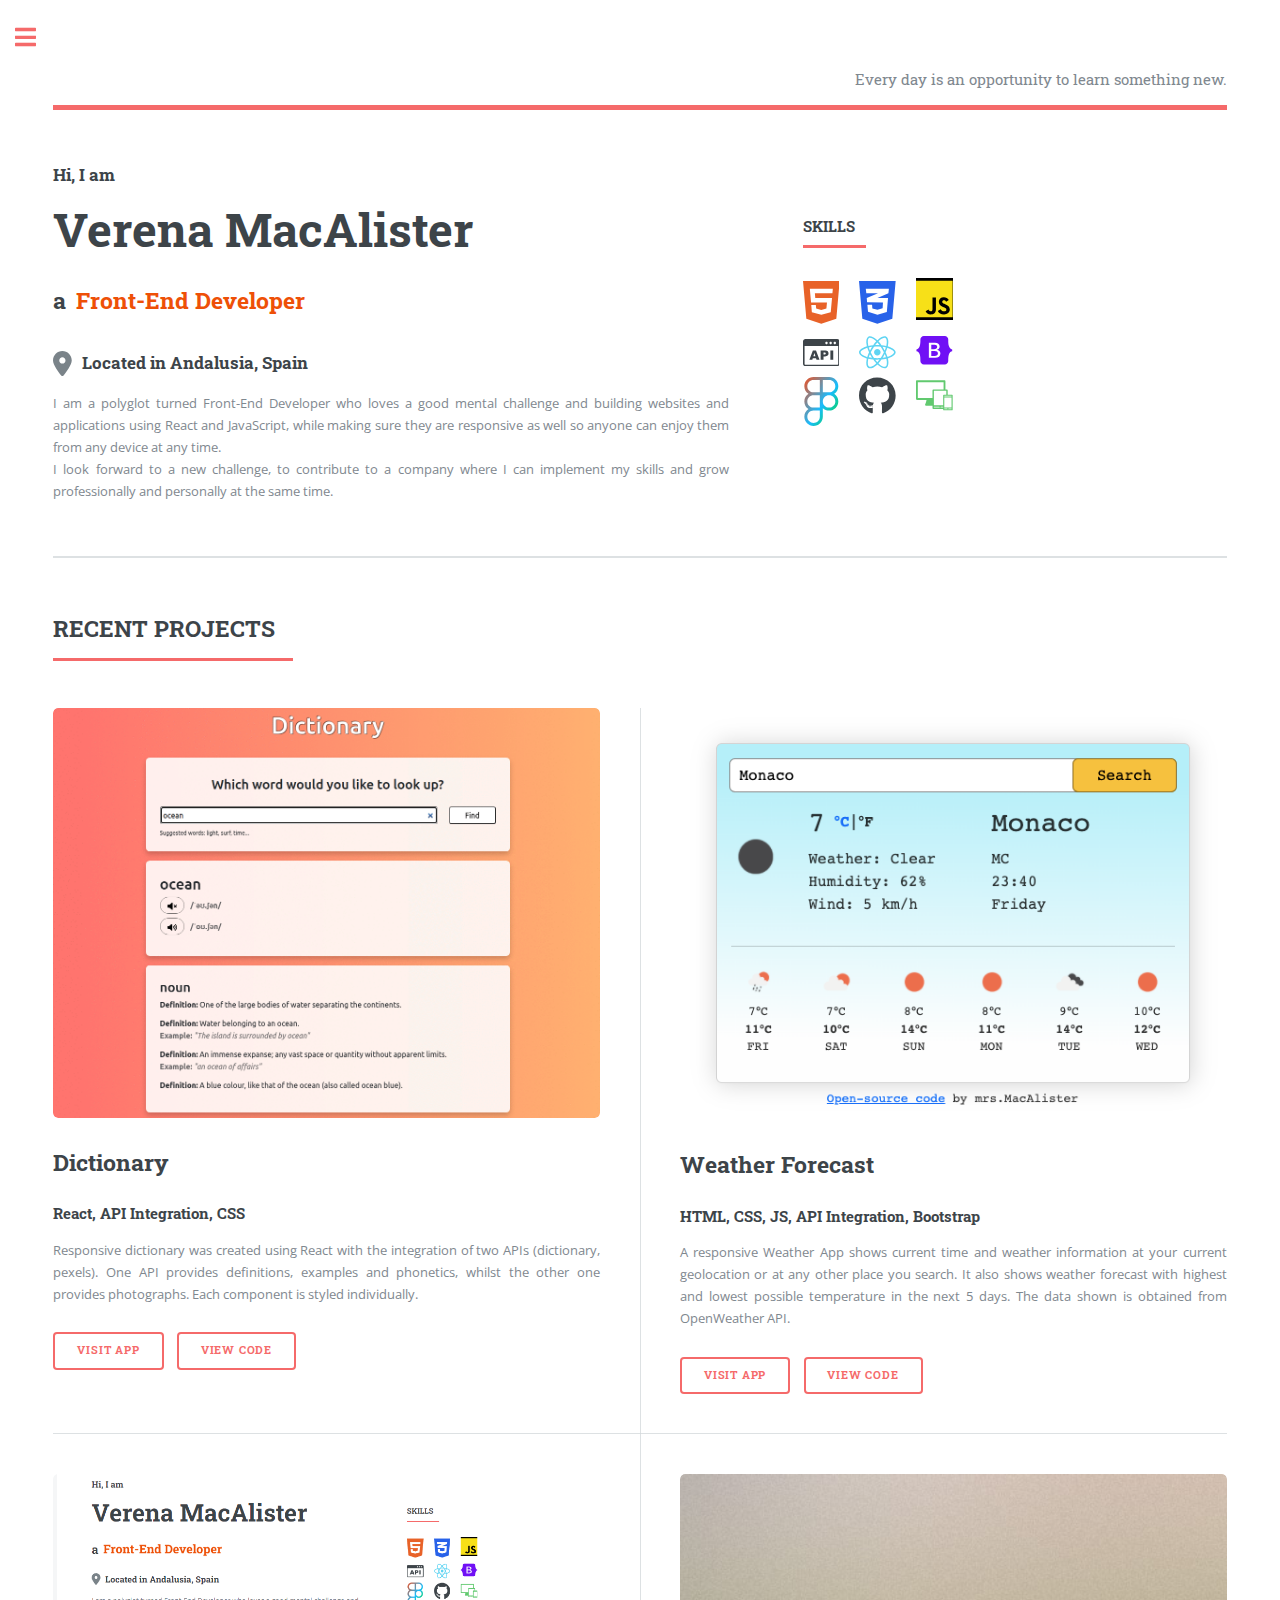
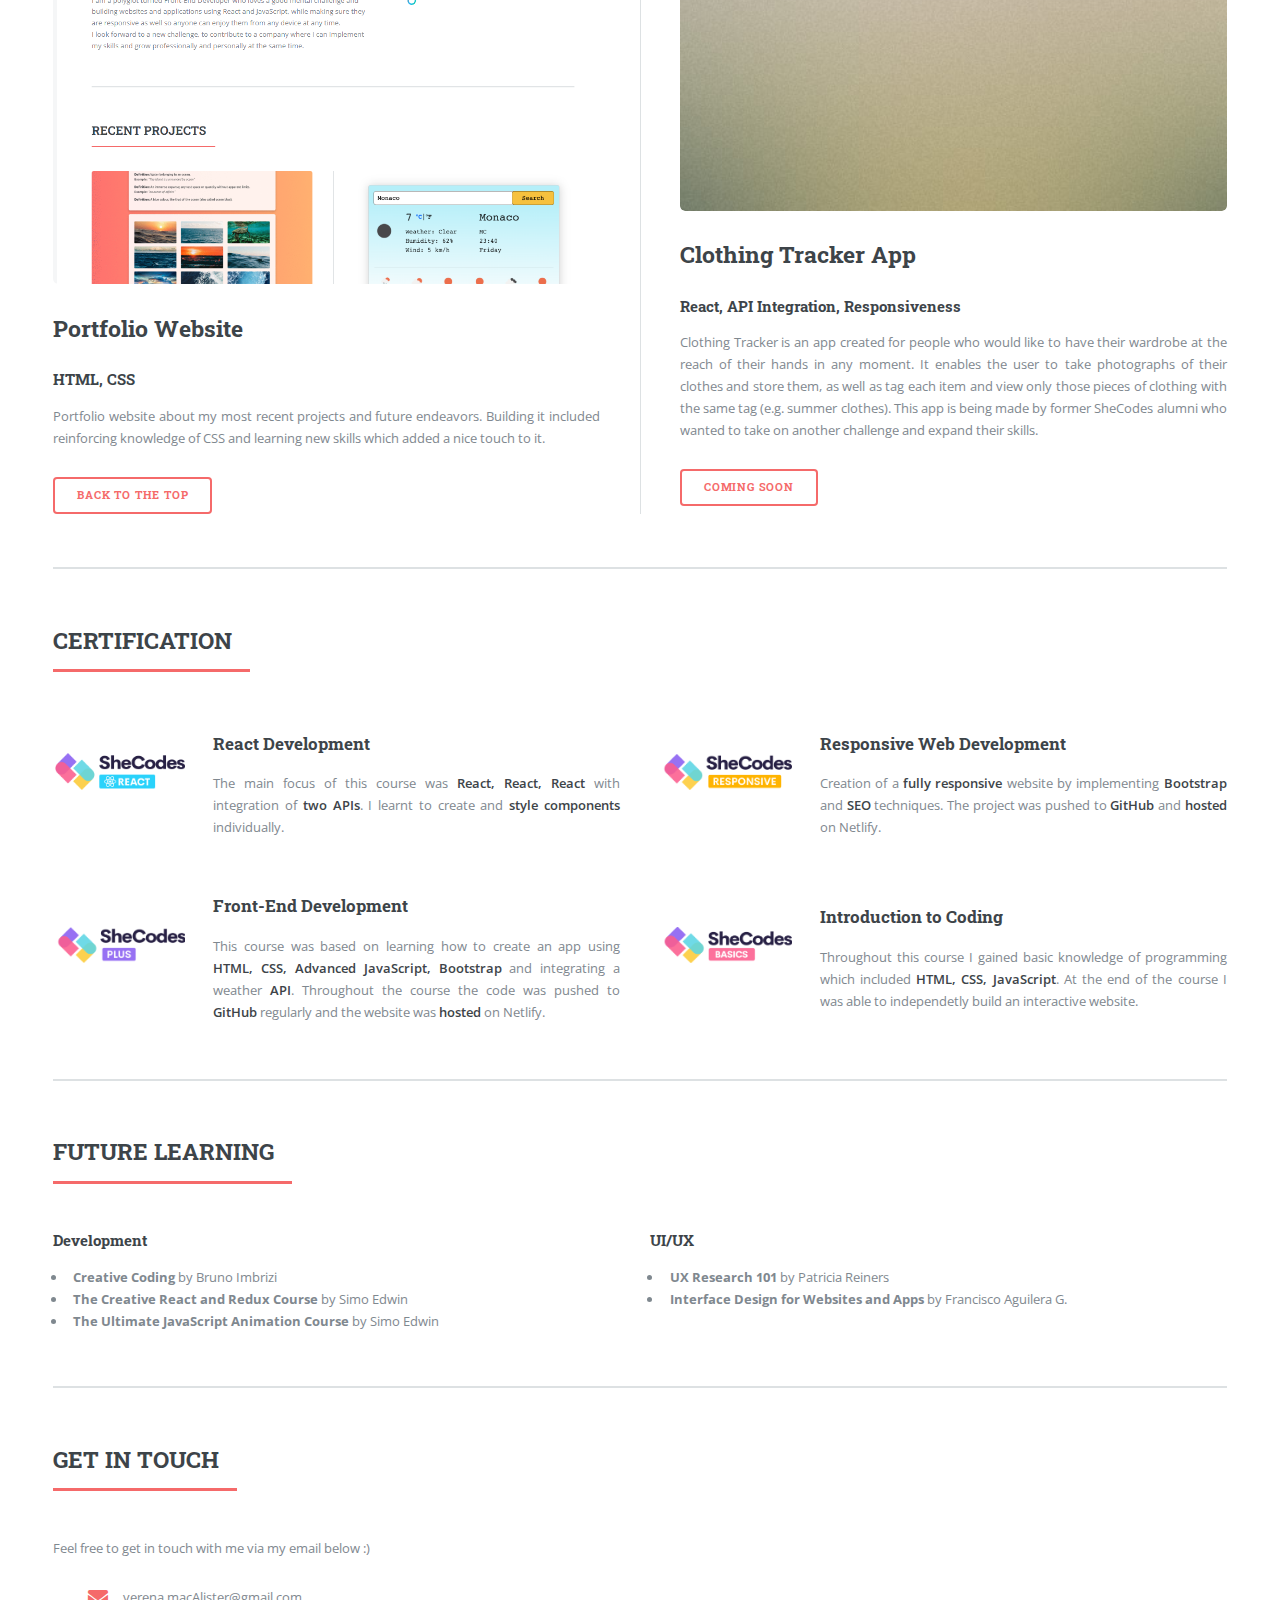
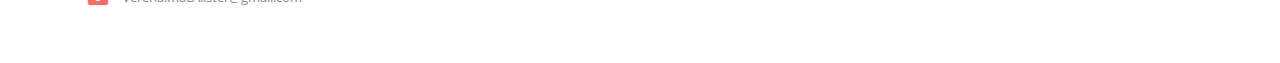
<file: index.html>
<!DOCTYPE html>
<!--
	Editorial by HTML5 UP
	html5up.net | @ajlkn
	Free for personal and commercial use under the CCA 3.0 license (html5up.net/license)
-->
<html>
  <head>
    <title>Verena MacAlister</title>
    <meta charset="utf-8" />
    <meta
      name="viewport"
      content="width=device-width, initial-scale=1, user-scalable=no"
    />
    <link rel="stylesheet" href="assets/css/main.css" />
  </head>
  <body class="is-preload">
    <!-- Wrapper -->
    <div id="wrapper">
      <!-- Main -->
      <div id="main">
        <div class="inner">
          <!-- Header -->
          <header id="header">
            <a href="index.html" class="logo"
              >Every day is an opportunity to learn something new.</a
            >
          </header>

          <!-- Banner -->
          <section id="banner">
            <div class="content">
              <header>
                <h3>Hi, I am</h3>
                <div class="row row-header">
                  <div class="col-7 col-12-small">
                    <h1>Verena MacAlister</h1>
                    <h2>
                      <div id="spin-animation">
                        a
                        <div class="wordsss">
                          <span class="word-a">Front-End Developer</span>
                          <span class="word-b">polyglot</span>
                          <span class="word-c">life-long learner</span>
                          <span class="word-d">music enthusiast</span>
                          <span class="word-a">Front-End Developer</span>
                        </div>
                      </div>
                    </h2>
                    <div class="row">
                      <svg
                        class="icon-location"
                        xmlns="http://www.w3.org/2000/svg"
                        viewBox="0 0 384 512"
                      >
                        <!--! Font Awesome Pro 6.1.1 by @fontawesome - https://fontawesome.com License - https://fontawesome.com/license (Commercial License) Copyright 2022 Fonticons, Inc. -->
                        <path
                          d="M168.3 499.2C116.1 435 0 279.4 0 192C0 85.96 85.96 0 192 0C298 0 384 85.96 384 192C384 279.4 267 435 215.7 499.2C203.4 514.5 180.6 514.5 168.3 499.2H168.3zM192 256C227.3 256 256 227.3 256 192C256 156.7 227.3 128 192 128C156.7 128 128 156.7 128 192C128 227.3 156.7 256 192 256z"
                        />
                      </svg>
                      <h3 class="location">Located in Andalusia, Spain</h3>
                    </div>
                    <p>
                      I am a polyglot turned Front-End Developer who loves a
                      good mental challenge and building websites and
                      applications using React and JavaScript, while making sure
                      they are responsive as well so anyone can enjoy them from
                      any device at any time. <br />
                      I look forward to a new challenge, to contribute to a
                      company where I can implement my skills and grow
                      professionally and personally at the same time.
                    </p>
                  </div>
                  <div class="col skills-set">
                    <div class="image right">
                      <header class="major">
                        <h4>SKILLS</h4>
                      </header>
                      <div class="row skills-icons">
                        <div class="col-4">
                          <svg
                            class="col-4 icons icon-html"
                            xmlns="http://www.w3.org/2000/svg"
                            viewBox="0 0 384 512"
                          >
                            <!--! Font Awesome Pro 6.1.1 by @fontawesome - https://fontawesome.com License - https://fontawesome.com/license (Commercial License) Copyright 2022 Fonticons, Inc. -->
                            <path
                              d="M0 32l34.9 395.8L191.5 480l157.6-52.2L384 32H0zm308.2 127.9H124.4l4.1 49.4h175.6l-13.6 148.4-97.9 27v.3h-1.1l-98.7-27.3-6-75.8h47.7L138 320l53.5 14.5 53.7-14.5 6-62.2H84.3L71.5 112.2h241.1l-4.4 47.7z"
                            />
                          </svg>
                        </div>
                        <div class="col-4">
                          <svg
                            class="col-4 icons icon-css"
                            xmlns="http://www.w3.org/2000/svg"
                            viewBox="0 0 384 512"
                          >
                            <!--! Font Awesome Pro 6.1.1 by @fontawesome - https://fontawesome.com License - https://fontawesome.com/license (Commercial License) Copyright 2022 Fonticons, Inc. -->
                            <path
                              d="M0 32l34.9 395.8L192 480l157.1-52.2L384 32H0zm313.1 80l-4.8 47.3L193 208.6l-.3.1h111.5l-12.8 146.6-98.2 28.7-98.8-29.2-6.4-73.9h48.9l3.2 38.3 52.6 13.3 54.7-15.4 3.7-61.6-166.3-.5v-.1l-.2.1-3.6-46.3L193.1 162l6.5-2.7H76.7L70.9 112h242.2z"
                            />
                          </svg>
                        </div>
                        <div class="col-4">
                          <svg
                            class="col-4 icons icon-jsq"
                            xmlns="http://www.w3.org/2000/svg"
                            viewBox="0 0 448 512"
                          >
                            <!--! Font Awesome Pro 6.1.1 by @fontawesome - https://fontawesome.com License - https://fontawesome.com/license (Commercial License) Copyright 2022 Fonticons, Inc. -->
                            <path
                              d="M0 32v448h448V32H0zm243.8 349.4c0 43.6-25.6 63.5-62.9 63.5-33.7 0-53.2-17.4-63.2-38.5l34.3-20.7c6.6 11.7 12.6 21.6 27.1 21.6 13.8 0 22.6-5.4 22.6-26.5V237.7h42.1v143.7zm99.6 63.5c-39.1 0-64.4-18.6-76.7-43l34.3-19.8c9 14.7 20.8 25.6 41.5 25.6 17.4 0 28.6-8.7 28.6-20.8 0-14.4-11.4-19.5-30.7-28l-10.5-4.5c-30.4-12.9-50.5-29.2-50.5-63.5 0-31.6 24.1-55.6 61.6-55.6 26.8 0 46 9.3 59.8 33.7L368 290c-7.2-12.9-15-18-27.1-18-12.3 0-20.1 7.8-20.1 18 0 12.6 7.8 17.7 25.9 25.6l10.5 4.5c35.8 15.3 55.9 31 55.9 66.2 0 37.8-29.8 58.6-69.7 58.6z"
                            />
                          </svg>
                        </div>
                        <!-- Break -->
                        <div class="col-4">
                          <svg
                            class="icons icon-api"
                            version="1.1"
                            id="Layer_1"
                            xmlns="http://www.w3.org/2000/svg"
                            xmlns:xlink="http://www.w3.org/1999/xlink"
                            x="0px"
                            y="0px"
                            viewBox="0 0 122.88 91.26"
                            style="enable-background: new 0 0 122.88 91.26"
                            xml:space="preserve"
                          >
                            <style type="text/css">
                              .st0 {
                                fill-rule: evenodd;
                                clip-rule: evenodd;
                              }
                            </style>
                            <g>
                              <path
                                class="st0"
                                d="M8.32,0h106.24c4.58,0,8.32,3.74,8.32,8.32v74.62c0,4.57-3.74,8.32-8.32,8.32H8.32C3.74,91.26,0,87.51,0,82.94 V8.32C0,3.74,3.74,0,8.32,0L8.32,0z M43.7,64.74H32.8l-1.57,5.14H21.4l11.73-31.16h10.54l11.68,31.16H45.26L43.7,64.74L43.7,64.74z M41.67,58l-3.4-11.2L34.85,58H41.67L41.67,58z M59.15,38.72h16.02c3.49,0,6.1,0.83,7.84,2.49c1.73,1.66,2.6,4.03,2.6,7.09 c0,3.15-0.95,5.61-2.84,7.38c-1.89,1.78-4.79,2.66-8.68,2.66h-5.28v11.53h-9.66V38.72L59.15,38.72z M68.81,52.03h2.37 c1.87,0,3.18-0.33,3.94-0.97c0.75-0.65,1.13-1.47,1.13-2.48c0-0.98-0.33-1.81-0.99-2.49c-0.65-0.68-1.89-1.02-3.7-1.02h-2.76V52.03 L68.81,52.03z M91.82,38.72h9.66v31.16h-9.66V38.72L91.82,38.72z M117.97,23.29H5.29v60.46c0,0.64,0.25,1.2,0.67,1.63 c0.42,0.42,0.99,0.67,1.63,0.67h108.04c0.64,0,1.2-0.25,1.63-0.67c0.43-0.43,0.67-0.99,0.67-1.63V23.29H117.97L117.97,23.29z M106.64,9.35c2.27,0,4.11,1.84,4.11,4.11c0,2.27-1.84,4.11-4.11,4.11c-2.27,0-4.11-1.84-4.11-4.11 C102.54,11.19,104.38,9.35,106.64,9.35L106.64,9.35z M78.8,9.35c2.27,0,4.11,1.84,4.11,4.11c0,2.27-1.84,4.11-4.11,4.11 c-2.27,0-4.11-1.84-4.11-4.11C74.69,11.19,76.53,9.35,78.8,9.35L78.8,9.35z M92.72,9.35c2.27,0,4.11,1.84,4.11,4.11 c0,2.27-1.84,4.11-4.11,4.11c-2.27,0-4.11-1.84-4.11-4.11C88.61,11.19,90.45,9.35,92.72,9.35L92.72,9.35z"
                              />
                            </g>
                          </svg>
                        </div>
                        <div class="col-4">
                          <svg
                            class="col-4 icons icon-react"
                            xmlns="http://www.w3.org/2000/svg"
                            viewBox="0 0 512 512"
                          >
                            <!--! Font Awesome Pro 6.1.1 by @fontawesome - https://fontawesome.com License - https://fontawesome.com/license (Commercial License) Copyright 2022 Fonticons, Inc. -->
                            <path
                              d="M418.2 177.2c-5.4-1.8-10.8-3.5-16.2-5.1.9-3.7 1.7-7.4 2.5-11.1 12.3-59.6 4.2-107.5-23.1-123.3-26.3-15.1-69.2.6-112.6 38.4-4.3 3.7-8.5 7.6-12.5 11.5-2.7-2.6-5.5-5.2-8.3-7.7-45.5-40.4-91.1-57.4-118.4-41.5-26.2 15.2-34 60.3-23 116.7 1.1 5.6 2.3 11.1 3.7 16.7-6.4 1.8-12.7 3.8-18.6 5.9C38.3 196.2 0 225.4 0 255.6c0 31.2 40.8 62.5 96.3 81.5 4.5 1.5 9 3 13.6 4.3-1.5 6-2.8 11.9-4 18-10.5 55.5-2.3 99.5 23.9 114.6 27 15.6 72.4-.4 116.6-39.1 3.5-3.1 7-6.3 10.5-9.7 4.4 4.3 9 8.4 13.6 12.4 42.8 36.8 85.1 51.7 111.2 36.6 27-15.6 35.8-62.9 24.4-120.5-.9-4.4-1.9-8.9-3-13.5 3.2-.9 6.3-1.9 9.4-2.9 57.7-19.1 99.5-50 99.5-81.7 0-30.3-39.4-59.7-93.8-78.4zM282.9 92.3c37.2-32.4 71.9-45.1 87.7-36 16.9 9.7 23.4 48.9 12.8 100.4-.7 3.4-1.4 6.7-2.3 10-22.2-5-44.7-8.6-67.3-10.6-13-18.6-27.2-36.4-42.6-53.1 3.9-3.7 7.7-7.2 11.7-10.7zM167.2 307.5c5.1 8.7 10.3 17.4 15.8 25.9-15.6-1.7-31.1-4.2-46.4-7.5 4.4-14.4 9.9-29.3 16.3-44.5 4.6 8.8 9.3 17.5 14.3 26.1zm-30.3-120.3c14.4-3.2 29.7-5.8 45.6-7.8-5.3 8.3-10.5 16.8-15.4 25.4-4.9 8.5-9.7 17.2-14.2 26-6.3-14.9-11.6-29.5-16-43.6zm27.4 68.9c6.6-13.8 13.8-27.3 21.4-40.6s15.8-26.2 24.4-38.9c15-1.1 30.3-1.7 45.9-1.7s31 .6 45.9 1.7c8.5 12.6 16.6 25.5 24.3 38.7s14.9 26.7 21.7 40.4c-6.7 13.8-13.9 27.4-21.6 40.8-7.6 13.3-15.7 26.2-24.2 39-14.9 1.1-30.4 1.6-46.1 1.6s-30.9-.5-45.6-1.4c-8.7-12.7-16.9-25.7-24.6-39s-14.8-26.8-21.5-40.6zm180.6 51.2c5.1-8.8 9.9-17.7 14.6-26.7 6.4 14.5 12 29.2 16.9 44.3-15.5 3.5-31.2 6.2-47 8 5.4-8.4 10.5-17 15.5-25.6zm14.4-76.5c-4.7-8.8-9.5-17.6-14.5-26.2-4.9-8.5-10-16.9-15.3-25.2 16.1 2 31.5 4.7 45.9 8-4.6 14.8-10 29.2-16.1 43.4zM256.2 118.3c10.5 11.4 20.4 23.4 29.6 35.8-19.8-.9-39.7-.9-59.5 0 9.8-12.9 19.9-24.9 29.9-35.8zM140.2 57c16.8-9.8 54.1 4.2 93.4 39 2.5 2.2 5 4.6 7.6 7-15.5 16.7-29.8 34.5-42.9 53.1-22.6 2-45 5.5-67.2 10.4-1.3-5.1-2.4-10.3-3.5-15.5-9.4-48.4-3.2-84.9 12.6-94zm-24.5 263.6c-4.2-1.2-8.3-2.5-12.4-3.9-21.3-6.7-45.5-17.3-63-31.2-10.1-7-16.9-17.8-18.8-29.9 0-18.3 31.6-41.7 77.2-57.6 5.7-2 11.5-3.8 17.3-5.5 6.8 21.7 15 43 24.5 63.6-9.6 20.9-17.9 42.5-24.8 64.5zm116.6 98c-16.5 15.1-35.6 27.1-56.4 35.3-11.1 5.3-23.9 5.8-35.3 1.3-15.9-9.2-22.5-44.5-13.5-92 1.1-5.6 2.3-11.2 3.7-16.7 22.4 4.8 45 8.1 67.9 9.8 13.2 18.7 27.7 36.6 43.2 53.4-3.2 3.1-6.4 6.1-9.6 8.9zm24.5-24.3c-10.2-11-20.4-23.2-30.3-36.3 9.6.4 19.5.6 29.5.6 10.3 0 20.4-.2 30.4-.7-9.2 12.7-19.1 24.8-29.6 36.4zm130.7 30c-.9 12.2-6.9 23.6-16.5 31.3-15.9 9.2-49.8-2.8-86.4-34.2-4.2-3.6-8.4-7.5-12.7-11.5 15.3-16.9 29.4-34.8 42.2-53.6 22.9-1.9 45.7-5.4 68.2-10.5 1 4.1 1.9 8.2 2.7 12.2 4.9 21.6 5.7 44.1 2.5 66.3zm18.2-107.5c-2.8.9-5.6 1.8-8.5 2.6-7-21.8-15.6-43.1-25.5-63.8 9.6-20.4 17.7-41.4 24.5-62.9 5.2 1.5 10.2 3.1 15 4.7 46.6 16 79.3 39.8 79.3 58 0 19.6-34.9 44.9-84.8 61.4zm-149.7-15c25.3 0 45.8-20.5 45.8-45.8s-20.5-45.8-45.8-45.8c-25.3 0-45.8 20.5-45.8 45.8s20.5 45.8 45.8 45.8z"
                            />
                          </svg>
                        </div>
                        <div class="col-4">
                          <svg
                            class="col-4 icons icon-bs"
                            xmlns="http://www.w3.org/2000/svg"
                            viewBox="0 0 576 512"
                          >
                            <!--! Font Awesome Pro 6.1.1 by @fontawesome - https://fontawesome.com License - https://fontawesome.com/license (Commercial License) Copyright 2022 Fonticons, Inc. -->
                            <path
                              d="M333.5,201.4c0-22.1-15.6-34.3-43-34.3h-50.4v71.2h42.5C315.4,238.2,333.5,225,333.5,201.4z M517,188.6 c-9.5-30.9-10.9-68.8-9.8-98.1c1.1-30.5-22.7-58.5-54.7-58.5H123.7c-32.1,0-55.8,28.1-54.7,58.5c1,29.3-0.3,67.2-9.8,98.1 c-9.6,31-25.7,50.6-52.2,53.1v28.5c26.4,2.5,42.6,22.1,52.2,53.1c9.5,30.9,10.9,68.8,9.8,98.1c-1.1,30.5,22.7,58.5,54.7,58.5h328.7 c32.1,0,55.8-28.1,54.7-58.5c-1-29.3,0.3-67.2,9.8-98.1c9.6-31,25.7-50.6,52.1-53.1v-28.5C542.7,239.2,526.5,219.6,517,188.6z M300.2,375.1h-97.9V136.8h97.4c43.3,0,71.7,23.4,71.7,59.4c0,25.3-19.1,47.9-43.5,51.8v1.3c33.2,3.6,55.5,26.6,55.5,58.3 C383.4,349.7,352.1,375.1,300.2,375.1z M290.2,266.4h-50.1v78.4h52.3c34.2,0,52.3-13.7,52.3-39.5 C344.7,279.6,326.1,266.4,290.2,266.4z"
                            />
                          </svg>
                        </div>
                        <!-- Break -->
                        <div class="col-4">
                          <svg
                            class="col-4 icons icon-figma"
                            xmlns="http://www.w3.org/2000/svg"
                            viewBox="0 0 384 512"
                          >
                            <!--! Font Awesome Pro 6.1.1 by @fontawesome - https://fontawesome.com License - https://fontawesome.com/license (Commercial License) Copyright 2022 Fonticons, Inc. -->
                            <path
                              d="M14 95.7924C14 42.8877 56.8878 0 109.793 0H274.161C327.066 0 369.954 42.8877 369.954 95.7924C369.954 129.292 352.758 158.776 326.711 175.897C352.758 193.019 369.954 222.502 369.954 256.002C369.954 308.907 327.066 351.795 274.161 351.795H272.081C247.279 351.795 224.678 342.369 207.666 326.904V415.167C207.666 468.777 163.657 512 110.309 512C57.5361 512 14 469.243 14 416.207C14 382.709 31.1945 353.227 57.2392 336.105C31.1945 318.983 14 289.5 14 256.002C14 222.502 31.196 193.019 57.2425 175.897C31.196 158.776 14 129.292 14 95.7924ZM176.288 191.587H109.793C74.2172 191.587 45.3778 220.427 45.3778 256.002C45.3778 291.44 73.9948 320.194 109.381 320.416C109.518 320.415 109.655 320.415 109.793 320.415H176.288V191.587ZM207.666 256.002C207.666 291.577 236.505 320.417 272.081 320.417H274.161C309.737 320.417 338.576 291.577 338.576 256.002C338.576 220.427 309.737 191.587 274.161 191.587H272.081C236.505 191.587 207.666 220.427 207.666 256.002ZM109.793 351.795C109.655 351.795 109.518 351.794 109.381 351.794C73.9948 352.015 45.3778 380.769 45.3778 416.207C45.3778 451.652 74.6025 480.622 110.309 480.622C146.591 480.622 176.288 451.186 176.288 415.167V351.795H109.793ZM109.793 31.3778C74.2172 31.3778 45.3778 60.2173 45.3778 95.7924C45.3778 131.368 74.2172 160.207 109.793 160.207H176.288V31.3778H109.793ZM207.666 160.207H274.161C309.737 160.207 338.576 131.368 338.576 95.7924C338.576 60.2173 309.737 31.3778 274.161 31.3778H207.666V160.207Z"
                            />
                            <linearGradient id="figma-gradient" x2="1" y2="1">
                              <stop offset="0%" stop-color="rgb(242, 78, 30)" />
                              <stop
                                offset="55%"
                                stop-color="rgb(26, 188, 254)"
                              />
                              <stop
                                offset="80%"
                                stop-color="rgb(10, 207, 131)"
                              />
                            </linearGradient>
                          </svg>
                        </div>
                        <div class="col-4">
                          <svg
                            class="col-4 icons icon-github"
                            xmlns="http://www.w3.org/2000/svg"
                            viewBox="0 0 496 512"
                          >
                            <!--! Font Awesome Pro 6.1.1 by @fontawesome - https://fontawesome.com License - https://fontawesome.com/license (Commercial License) Copyright 2022 Fonticons, Inc. -->
                            <path
                              d="M165.9 397.4c0 2-2.3 3.6-5.2 3.6-3.3.3-5.6-1.3-5.6-3.6 0-2 2.3-3.6 5.2-3.6 3-.3 5.6 1.3 5.6 3.6zm-31.1-4.5c-.7 2 1.3 4.3 4.3 4.9 2.6 1 5.6 0 6.2-2s-1.3-4.3-4.3-5.2c-2.6-.7-5.5.3-6.2 2.3zm44.2-1.7c-2.9.7-4.9 2.6-4.6 4.9.3 2 2.9 3.3 5.9 2.6 2.9-.7 4.9-2.6 4.6-4.6-.3-1.9-3-3.2-5.9-2.9zM244.8 8C106.1 8 0 113.3 0 252c0 110.9 69.8 205.8 169.5 239.2 12.8 2.3 17.3-5.6 17.3-12.1 0-6.2-.3-40.4-.3-61.4 0 0-70 15-84.7-29.8 0 0-11.4-29.1-27.8-36.6 0 0-22.9-15.7 1.6-15.4 0 0 24.9 2 38.6 25.8 21.9 38.6 58.6 27.5 72.9 20.9 2.3-16 8.8-27.1 16-33.7-55.9-6.2-112.3-14.3-112.3-110.5 0-27.5 7.6-41.3 23.6-58.9-2.6-6.5-11.1-33.3 2.6-67.9 20.9-6.5 69 27 69 27 20-5.6 41.5-8.5 62.8-8.5s42.8 2.9 62.8 8.5c0 0 48.1-33.6 69-27 13.7 34.7 5.2 61.4 2.6 67.9 16 17.7 25.8 31.5 25.8 58.9 0 96.5-58.9 104.2-114.8 110.5 9.2 7.9 17 22.9 17 46.4 0 33.7-.3 75.4-.3 83.6 0 6.5 4.6 14.4 17.3 12.1C428.2 457.8 496 362.9 496 252 496 113.3 383.5 8 244.8 8zM97.2 352.9c-1.3 1-1 3.3.7 5.2 1.6 1.6 3.9 2.3 5.2 1 1.3-1 1-3.3-.7-5.2-1.6-1.6-3.9-2.3-5.2-1zm-10.8-8.1c-.7 1.3.3 2.9 2.3 3.9 1.6 1 3.6.7 4.3-.7.7-1.3-.3-2.9-2.3-3.9-2-.6-3.6-.3-4.3.7zm32.4 35.6c-1.6 1.3-1 4.3 1.3 6.2 2.3 2.3 5.2 2.6 6.5 1 1.3-1.3.7-4.3-1.3-6.2-2.2-2.3-5.2-2.6-6.5-1zm-11.4-14.7c-1.6 1-1.6 3.6 0 5.9 1.6 2.3 4.3 3.3 5.6 2.3 1.6-1.3 1.6-3.9 0-6.2-1.4-2.3-4-3.3-5.6-2z"
                            />
                          </svg>
                        </div>
                        <div class="col-4">
                          <svg
                            class="icons icon-devices"
                            version="1.1"
                            id="Capa_1"
                            xmlns="http://www.w3.org/2000/svg"
                            xmlns:xlink="http://www.w3.org/1999/xlink"
                            x="0px"
                            y="0px"
                            viewBox="0 0 396 396"
                            style="enable-background: new 0 0 396 396"
                            xml:space="preserve"
                          >
                            <path
                              d="M390,190.762h-47.635v-48.824c0-4.142-3.357-7.5-7.5-7.5h-16.932V46.346c0-5.523-4.478-10-10-10H10c-5.523,0-10,4.477-10,10
	v191.182c0,5.523,4.477,10,10,10h103.467c-1.99,11.434-6.269,30.326-14.881,49.079c-1.422,3.096-1.169,6.703,0.67,9.571
	c1.839,2.868,5.011,4.603,8.418,4.603h70.528v26.272c0,4.142,3.357,7.5,7.5,7.5h107.975v9.101c0,3.313,2.687,6,6,6H390
	c3.314,0,6-2.687,6-6V196.762C396,193.448,393.314,190.762,390,190.762z M178.202,141.938v85.591H20V56.346h277.934v78.091H185.702
	C181.56,134.438,178.202,137.795,178.202,141.938z M293.677,329.553H193.202v-8.709h59.583v0.704c0,4.143,3.357,7.5,7.5,7.5
	c4.143,0,7.5-3.357,7.5-7.5v-0.704h25.892V329.553z M293.677,196.762v109.082H193.202V149.438h134.163v41.324h-27.688
	C296.363,190.762,293.677,193.448,293.677,196.762z M384,347.654h-78.323v-7.065h33.162v0.597c0,3.314,2.686,6,6,6
	c3.313,0,6-2.686,6-6v-0.597H384V347.654z M384,328.588h-78.323V221.827H384V328.588z M384,209.827h-78.323v-7.065H384V209.827z"
                            />
                          </svg>
                        </div>
                      </div>
                    </div>
                  </div>
                </div>
              </header>
            </div>
            <!--<span class="image object">
              <img src="images/pic10.jpg" alt="" />
            </span>-->
          </section>

          <!-- Section -->
          <section>
            <header class="major">
              <h2 id="recent-projects">RECENT PROJECTS</h2>
            </header>
            <div class="posts">
              <article>
                <a
                  href="https://prismatic-buttercream-9105f9.netlify.app"
                  target="_blank"
                  class="image"
                  ><img
                    src="./images/Webp.net-gifmaker.gif"
                    alt="Dictionary project gif"
                /></a>
                <h2>Dictionary</h2>
                <h4>React, API Integration, CSS</h4>
                <p>
                  Responsive dictionary was created using React with the
                  integration of two APIs (dictionary, pexels). One API provides
                  definitions, examples and phonetics, whilst the other one
                  provides photographs. Each component is styled individually.
                </p>
                <ul class="actions">
                  <li>
                    <a
                      href="https://prismatic-buttercream-9105f9.netlify.app/"
                      target="_blank"
                      class="button"
                      >Visit app</a
                    >
                  </li>
                  <li>
                    <a
                      href="https://github.com/mrsMacAlister/react-dictionary"
                      target="_blank"
                      class="button"
                      >View code</a
                    >
                  </li>
                </ul>
              </article>
              <article>
                <a
                  href="https://eager-bose-8ad9df.netlify.app/"
                  target="_blank"
                  class="image"
                  ><img
                    src="./images/weather.png"
                    alt="Weather forecast for Monaco"
                /></a>
                <h2>Weather Forecast</h2>
                <h4>HTML, CSS, JS, API Integration, Bootstrap</h4>
                <p>
                  A responsive Weather App shows current time and weather
                  information at your current geolocation or at any other place
                  you search. It also shows weather forecast with highest and
                  lowest possible temperature in the next 5 days. The data shown
                  is obtained from OpenWeather API.
                </p>
                <ul class="actions">
                  <li>
                    <a
                      href="https://eager-bose-8ad9df.netlify.app/"
                      target="_blank"
                      class="button"
                      >Visit app</a
                    >
                  </li>
                  <li>
                    <a
                      href="https://github.com/mrsMacAlister/Weather-App-project"
                      target="_blank"
                      class="button"
                      >View code</a
                    >
                  </li>
                </ul>
              </article>
              <article>
                <a href="#" class="image"
                  ><img src="./images/Portfolio3.png" alt=""
                /></a>
                <h2>Portfolio Website</h2>
                <h4>HTML, CSS</h4>
                <p>
                  Portfolio website about my most recent projects and future
                  endeavors. Building it included reinforcing knowledge of CSS
                  and learning new skills which added a nice touch to it.
                </p>
                <ul class="actions">
                  <li>
                    <a href="#" class="button">Back to the top</a>
                  </li>
                </ul>
              </article>
              <article>
                <a href="#recent-projects" class="image"
                  ><img src="images/pic03.jpg" alt=""
                /></a>
                <h2>Clothing Tracker App</h2>
                <h4>React, API Integration, Responsiveness</h4>
                <p>
                  Clothing Tracker is an app created for people who would like
                  to have their wardrobe at the reach of their hands in any
                  moment. It enables the user to take photographs of their
                  clothes and store them, as well as tag each item and view only
                  those pieces of clothing with the same tag (e.g. summer
                  clothes). This app is being made by former SheCodes alumni who
                  wanted to take on another challenge and expand their skills.
                </p>
                <ul class="actions">
                  <li>
                    <a href="#recent-projects" class="button">Coming soon</a>
                  </li>
                </ul>
              </article>
            </div>
          </section>
          <!-- Section -->
          <section>
            <header class="major">
              <h2 id="certifications">CERTIFICATION</h2>
            </header>
            <div class="features">
              <article>
                <a
                  class="certificate"
                  href="https://www.shecodes.io/certificates/1555959fde4d9cacd82dcf8e3d44f82d"
                  target="_blank"
                  ><span class="icon">
                    <img
                      src="./images/SheCodes04.png"
                      alt=""
                      width="130px" /></span
                ></a>
                <div class="content">
                  <h3>React Development</h3>
                  <p>
                    The main focus of this course was
                    <strong>React, React, React</strong> with integration of
                    <strong>two APIs</strong>. I learnt to create and
                    <strong>style components</strong> individually.
                  </p>
                </div>
              </article>
              <article>
                <a
                  class="certificate"
                  href="https://www.shecodes.io/certificates/30511302c71a299b2a612f8a9aa7e2cd"
                  target="_blank"
                  ><span class="icon">
                    <img
                      src="./images/SheCodes03.png"
                      alt=""
                      width="130px" /></span
                ></a>
                <div class="content">
                  <h3>Responsive Web Development</h3>
                  <p>
                    Creation of a <strong>fully responsive</strong> website by
                    implementing <strong>Bootstrap</strong> and
                    <strong>SEO</strong> techniques. The project was pushed to
                    <strong>GitHub</strong> and <strong>hosted</strong> on
                    Netlify.
                  </p>
                </div>
              </article>
              <article>
                <a
                  class="certificate"
                  href="https://www.shecodes.io/certificates/17c29983c5c98b6e28dffb08f77f62cf"
                  target="_blank"
                  ><span class="icon">
                    <img
                      src="./images/SheCodes02.png"
                      alt=""
                      width="130px" /></span
                ></a>
                <div class="content">
                  <h3>Front-End Development</h3>
                  <p>
                    This course was based on learning how to create an app using
                    <strong>HTML, CSS, Advanced JavaScript, Bootstrap</strong>
                    and integrating a weather <strong>API</strong>. Throughout
                    the course the code was pushed to
                    <strong>GitHub</strong> regularly and the website was
                    <strong>hosted</strong> on Netlify.
                  </p>
                </div>
              </article>
              <article>
                <a
                  class="certificate"
                  href="https://www.shecodes.io/certificates/64fa348a79f28e437d9e010d76da813c"
                  target="_blank"
                  ><span class="icon">
                    <img
                      src="./images/SheCodes01.png"
                      alt=""
                      width="130px" /></span
                ></a>
                <div class="content">
                  <h3>Introduction to Coding</h3>
                  <p>
                    Throughout this course I gained basic knowledge of
                    programming which included
                    <strong>HTML, CSS, JavaScript</strong>. At the end of the
                    course I was able to independetly build an interactive
                    website.
                  </p>
                </div>
              </article>
            </div>
          </section>
          <!-- Section -->
          <section>
            <header class="major">
              <h2 id="future-learning">FUTURE LEARNING</h2>
            </header>
            <div class="row">
              <div class="col-6 col-12-small">
                <h4>Development</h4>
                <ul>
                  <li>
                    <span class="future-learn">Creative Coding</span> by Bruno
                    Imbrizi
                  </li>
                  <li>
                    <span class="future-learn"
                      >The Creative React and Redux Course</span
                    >
                    by Simo Edwin
                  </li>
                  <li>
                    <span class="future-learn"
                      >The Ultimate JavaScript Animation Course</span
                    >
                    by Simo Edwin
                  </li>
                </ul>
              </div>
              <div class="col-6 col-12-small">
                <h4>UI/UX</h4>
                <ul>
                  <li>
                    <span class="future-learn">UX Research 101</span> by
                    Patricia Reiners
                  </li>
                  <li>
                    <span class="future-learn"
                      >Interface Design for Websites and Apps</span
                    >
                    by Francisco Aguilera G.
                  </li>
                </ul>
              </div>
            </div>
          </section>

          <section>
            <header class="major">
              <h2>GET IN TOUCH</h2>
            </header>
            <div>
              <p>Feel free to get in touch with me via my email below :)</p>
              <ul class="contact contact-me">
                <li class="icon solid fa-envelope">
                  <a href="mailto:verena.macAlister@gmail.com"
                    >verena.macAlister@gmail.com</a
                  >
                </li>
              </ul>
            </div>
          </section>
        </div>
      </div>

      <!-- Sidebar -->
      <div id="sidebar">
        <div class="inner">
          <!-- Search -->
          <!--<section id="search" class="alt">
            <form method="post" action="#">
              <input type="text" name="query" id="query" placeholder="Search" />
            </form>
          </section>
          -->
          <!-- Menu -->
          <nav id="menu">
            <header class="major">
              <h2>Menu</h2>
            </header>
            <ul>
              <li><a href="index.html">Homepage</a></li>
              <li><a href="#recent-projects">Recent Projects</a></li>
              <li><a href="#certifications">Certification</a></li>
              <li><a href="#future-learning">Future Learning</a></li>
              <li><a href="#"></a></li>
            </ul>
          </nav>

          <!-- Section -->
          <section>
            <header class="major">
              <h2>Get in touch</h2>
            </header>
            <ul class="contact">
              <li class="icon solid fa-envelope">
                <a href="mailto:verena.macAlister@gmail.com"
                  >verena.macAlister@gmail.com</a
                >
              </li>
            </ul>
          </section>

          <!-- Footer -->
          <footer id="footer">
            <p class="copyright">
              &copy; Verena MacAlister. All rights reserved. <br />
              Designed by html5up.
            </p>
          </footer>
        </div>
      </div>
    </div>

    <!-- Scripts -->
    <script src="assets/js/jquery.min.js"></script>
    <script src="assets/js/browser.min.js"></script>
    <script src="assets/js/breakpoints.min.js"></script>
    <script src="assets/js/util.js"></script>
    <script src="assets/js/main.js"></script>
  </body>
</html>
</file>
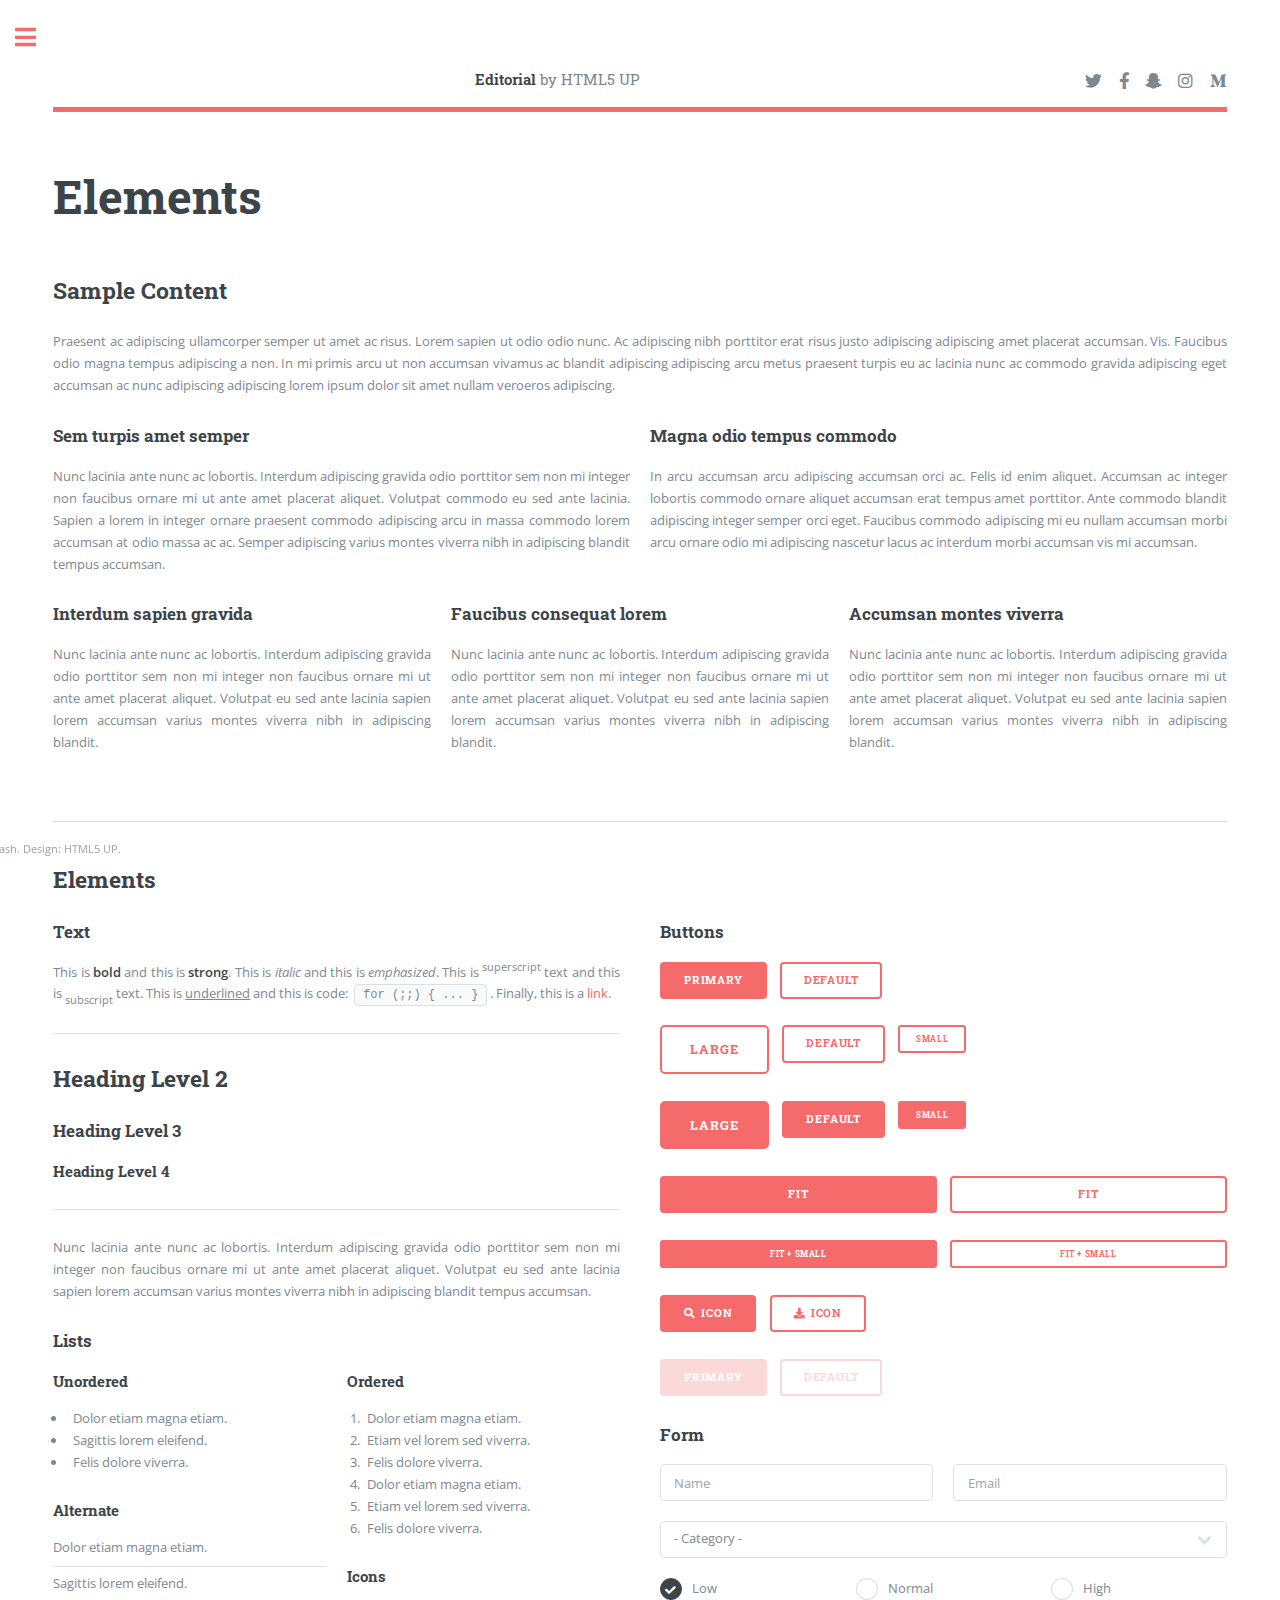
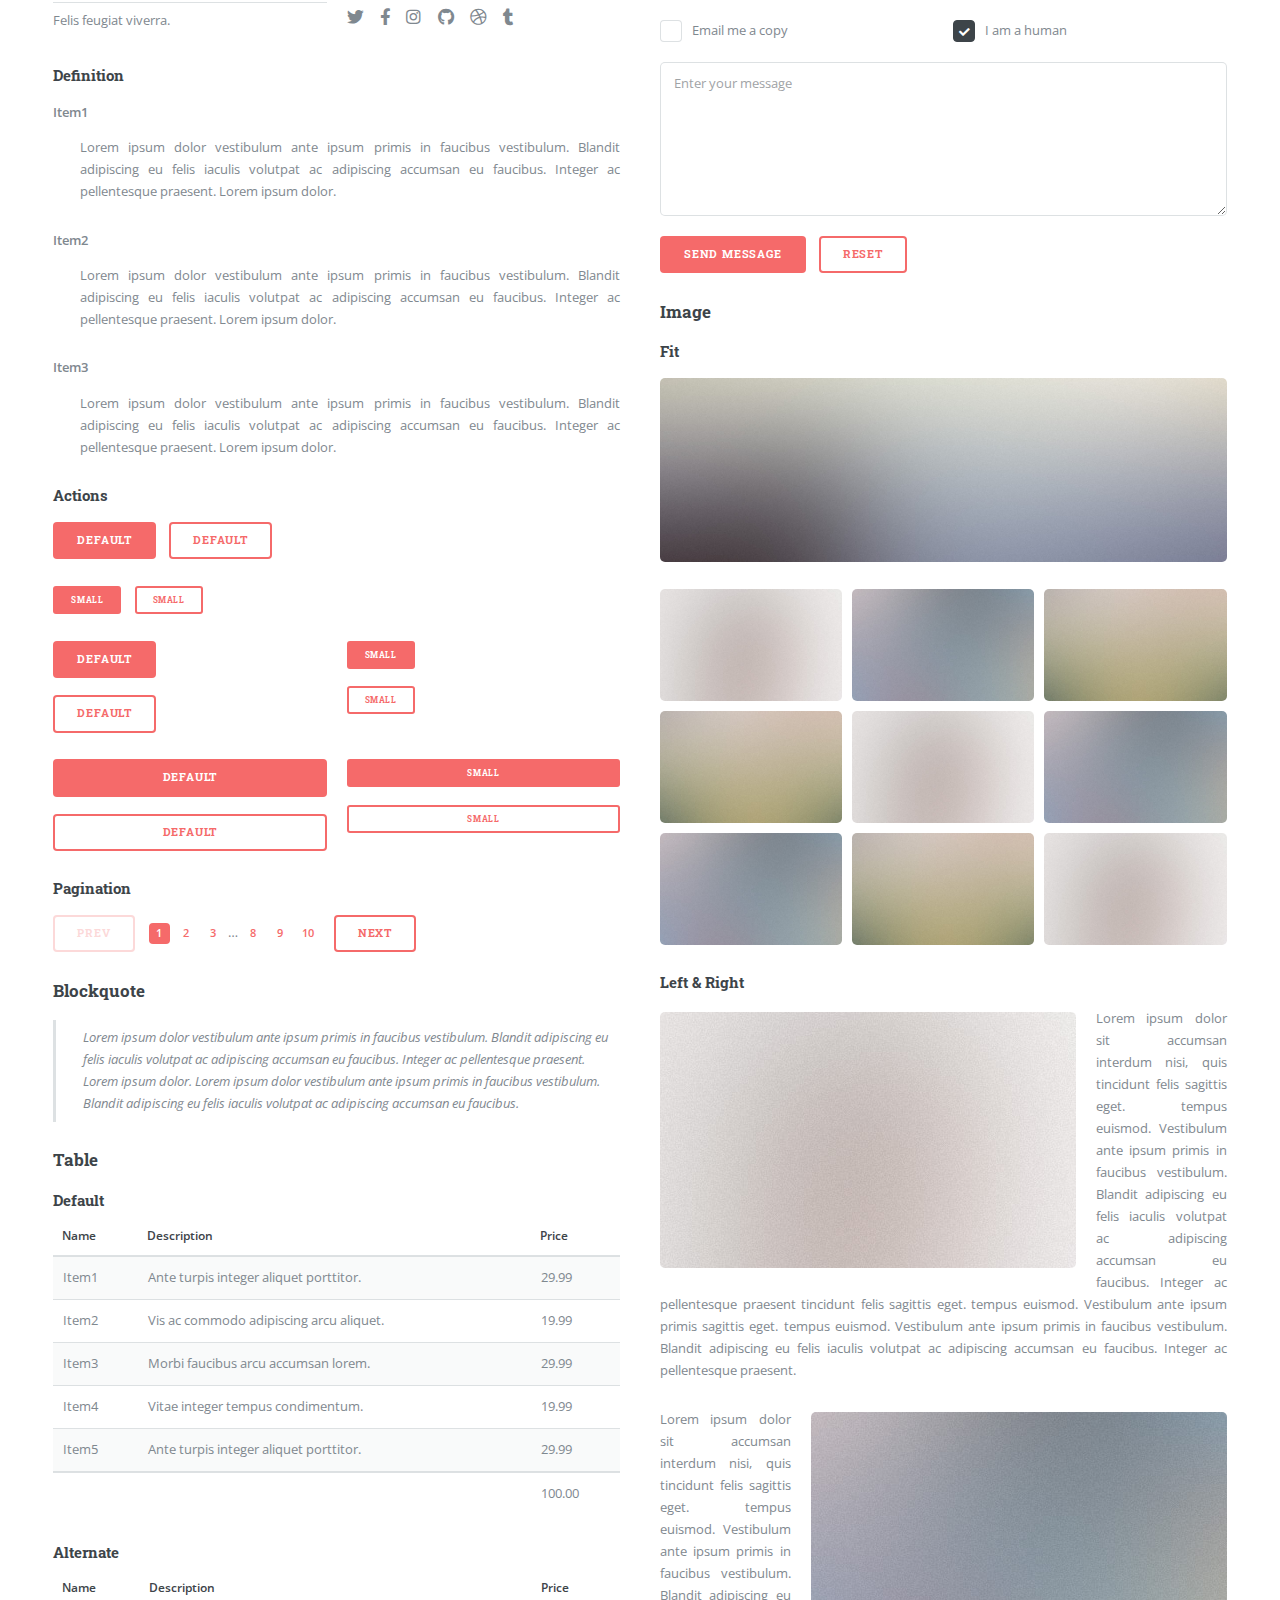
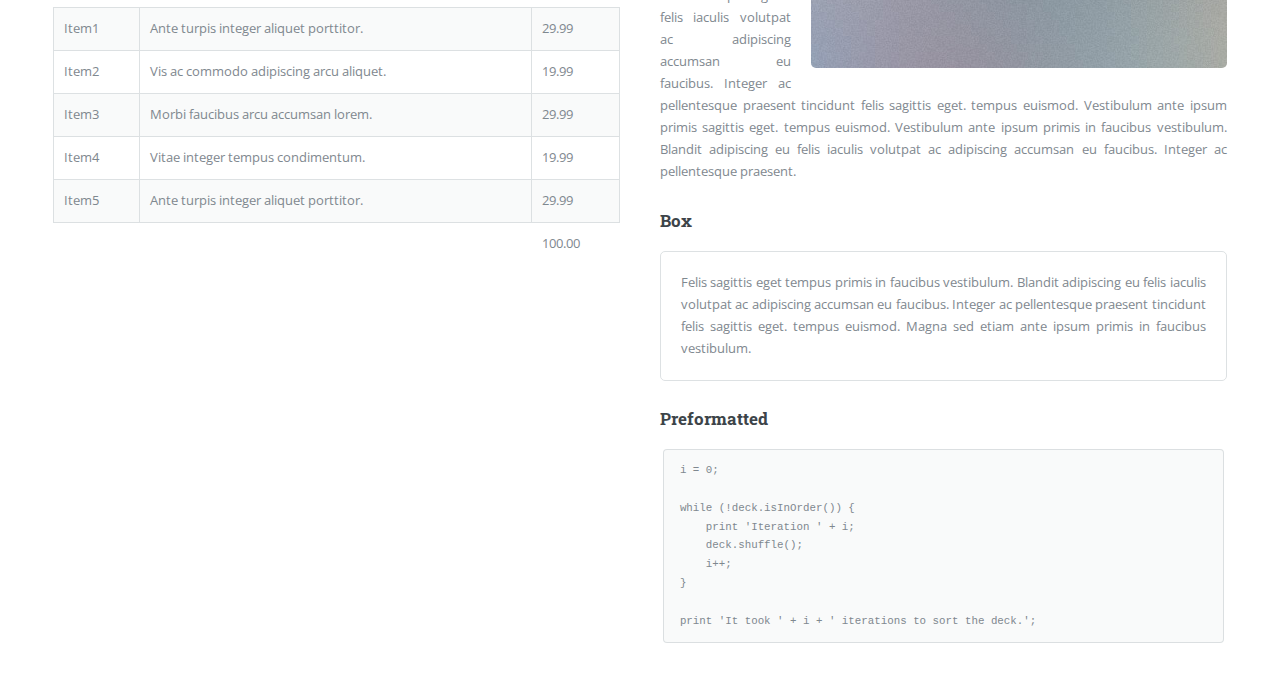
<file: elements.html>
<!DOCTYPE HTML>
<!--
	Editorial by HTML5 UP
	html5up.net | @ajlkn
	Free for personal and commercial use under the CCA 3.0 license (html5up.net/license)
-->
<html>
	<head>
		<title>Elements - Editorial by HTML5 UP</title>
		<meta charset="utf-8" />
		<meta name="viewport" content="width=device-width, initial-scale=1, user-scalable=no" />
		<link rel="stylesheet" href="assets/css/main.css" />
	</head>
	<body class="is-preload">

		<!-- Wrapper -->
			<div id="wrapper">

				<!-- Main -->
					<div id="main">
						<div class="inner">

							<!-- Header -->
								<header id="header">
									<a href="index.html" class="logo"><strong>Editorial</strong> by HTML5 UP</a>
									<ul class="icons">
										<li><a href="#" class="icon brands fa-twitter"><span class="label">Twitter</span></a></li>
										<li><a href="#" class="icon brands fa-facebook-f"><span class="label">Facebook</span></a></li>
										<li><a href="#" class="icon brands fa-snapchat-ghost"><span class="label">Snapchat</span></a></li>
										<li><a href="#" class="icon brands fa-instagram"><span class="label">Instagram</span></a></li>
										<li><a href="#" class="icon brands fa-medium-m"><span class="label">Medium</span></a></li>
									</ul>
								</header>

							<!-- Content -->
								<section>
									<header class="main">
										<h1>Elements</h1>
									</header>

									<!-- Content -->
										<h2 id="content">Sample Content</h2>
										<p>Praesent ac adipiscing ullamcorper semper ut amet ac risus. Lorem sapien ut odio odio nunc. Ac adipiscing nibh porttitor erat risus justo adipiscing adipiscing amet placerat accumsan. Vis. Faucibus odio magna tempus adipiscing a non. In mi primis arcu ut non accumsan vivamus ac blandit adipiscing adipiscing arcu metus praesent turpis eu ac lacinia nunc ac commodo gravida adipiscing eget accumsan ac nunc adipiscing adipiscing lorem ipsum dolor sit amet nullam veroeros adipiscing.</p>
										<div class="row">
											<div class="col-6 col-12-small">
												<h3>Sem turpis amet semper</h3>
												<p>Nunc lacinia ante nunc ac lobortis. Interdum adipiscing gravida odio porttitor sem non mi integer non faucibus ornare mi ut ante amet placerat aliquet. Volutpat commodo eu sed ante lacinia. Sapien a lorem in integer ornare praesent commodo adipiscing arcu in massa commodo lorem accumsan at odio massa ac ac. Semper adipiscing varius montes viverra nibh in adipiscing blandit tempus accumsan.</p>
											</div>
											<div class="col-6 col-12-small">
												<h3>Magna odio tempus commodo</h3>
												<p>In arcu accumsan arcu adipiscing accumsan orci ac. Felis id enim aliquet. Accumsan ac integer lobortis commodo ornare aliquet accumsan erat tempus amet porttitor. Ante commodo blandit adipiscing integer semper orci eget. Faucibus commodo adipiscing mi eu nullam accumsan morbi arcu ornare odio mi adipiscing nascetur lacus ac interdum morbi accumsan vis mi accumsan.</p>
											</div>
											<!-- Break -->
											<div class="col-4 col-12-medium">
												<h3>Interdum sapien gravida</h3>
												<p>Nunc lacinia ante nunc ac lobortis. Interdum adipiscing gravida odio porttitor sem non mi integer non faucibus ornare mi ut ante amet placerat aliquet. Volutpat eu sed ante lacinia sapien lorem accumsan varius montes viverra nibh in adipiscing blandit.</p>
											</div>
											<div class="col-4 col-12-medium">
												<h3>Faucibus consequat lorem</h3>
												<p>Nunc lacinia ante nunc ac lobortis. Interdum adipiscing gravida odio porttitor sem non mi integer non faucibus ornare mi ut ante amet placerat aliquet. Volutpat eu sed ante lacinia sapien lorem accumsan varius montes viverra nibh in adipiscing blandit.</p>
											</div>
											<div class="col-4 col-12-medium">
												<h3>Accumsan montes viverra</h3>
												<p>Nunc lacinia ante nunc ac lobortis. Interdum adipiscing gravida odio porttitor sem non mi integer non faucibus ornare mi ut ante amet placerat aliquet. Volutpat eu sed ante lacinia sapien lorem accumsan varius montes viverra nibh in adipiscing blandit.</p>
											</div>
										</div>

									<hr class="major" />

									<!-- Elements -->
										<h2 id="elements">Elements</h2>
										<div class="row gtr-200">
											<div class="col-6 col-12-medium">

												<!-- Text stuff -->
													<h3>Text</h3>
													<p>This is <b>bold</b> and this is <strong>strong</strong>. This is <i>italic</i> and this is <em>emphasized</em>.
													This is <sup>superscript</sup> text and this is <sub>subscript</sub> text.
													This is <u>underlined</u> and this is code: <code>for (;;) { ... }</code>.
													Finally, this is a <a href="#">link</a>.</p>
													<hr />
													<h2>Heading Level 2</h2>
													<h3>Heading Level 3</h3>
													<h4>Heading Level 4</h4>
													<hr />
													<p>Nunc lacinia ante nunc ac lobortis. Interdum adipiscing gravida odio porttitor sem non mi integer non faucibus ornare mi ut ante amet placerat aliquet. Volutpat eu sed ante lacinia sapien lorem accumsan varius montes viverra nibh in adipiscing blandit tempus accumsan.</p>

												<!-- Lists -->
													<h3>Lists</h3>
													<div class="row">
														<div class="col-6 col-12-small">

															<h4>Unordered</h4>
															<ul>
																<li>Dolor etiam magna etiam.</li>
																<li>Sagittis lorem eleifend.</li>
																<li>Felis dolore viverra.</li>
															</ul>

															<h4>Alternate</h4>
															<ul class="alt">
																<li>Dolor etiam magna etiam.</li>
																<li>Sagittis lorem eleifend.</li>
																<li>Felis feugiat viverra.</li>
															</ul>

														</div>
														<div class="col-6 col-12-small">

															<h4>Ordered</h4>
															<ol>
																<li>Dolor etiam magna etiam.</li>
																<li>Etiam vel lorem sed viverra.</li>
																<li>Felis dolore viverra.</li>
																<li>Dolor etiam magna etiam.</li>
																<li>Etiam vel lorem sed viverra.</li>
																<li>Felis dolore viverra.</li>
															</ol>

															<h4>Icons</h4>
															<ul class="icons">
																<li><a href="#" class="icon brands fa-twitter"><span class="label">Twitter</span></a></li>
																<li><a href="#" class="icon brands fa-facebook-f"><span class="label">Facebook</span></a></li>
																<li><a href="#" class="icon brands fa-instagram"><span class="label">Instagram</span></a></li>
																<li><a href="#" class="icon brands fa-github"><span class="label">Github</span></a></li>
																<li><a href="#" class="icon brands fa-dribbble"><span class="label">Dribbble</span></a></li>
																<li><a href="#" class="icon brands fa-tumblr"><span class="label">Tumblr</span></a></li>
															</ul>

														</div>
													</div>
													<h4>Definition</h4>
													<dl>
														<dt>Item1</dt>
														<dd>
															<p>Lorem ipsum dolor vestibulum ante ipsum primis in faucibus vestibulum. Blandit adipiscing eu felis iaculis volutpat ac adipiscing accumsan eu faucibus. Integer ac pellentesque praesent. Lorem ipsum dolor.</p>
														</dd>
														<dt>Item2</dt>
														<dd>
															<p>Lorem ipsum dolor vestibulum ante ipsum primis in faucibus vestibulum. Blandit adipiscing eu felis iaculis volutpat ac adipiscing accumsan eu faucibus. Integer ac pellentesque praesent. Lorem ipsum dolor.</p>
														</dd>
														<dt>Item3</dt>
														<dd>
															<p>Lorem ipsum dolor vestibulum ante ipsum primis in faucibus vestibulum. Blandit adipiscing eu felis iaculis volutpat ac adipiscing accumsan eu faucibus. Integer ac pellentesque praesent. Lorem ipsum dolor.</p>
														</dd>
													</dl>

													<h4>Actions</h4>
													<ul class="actions">
														<li><a href="#" class="button primary">Default</a></li>
														<li><a href="#" class="button">Default</a></li>
													</ul>
													<ul class="actions small">
														<li><a href="#" class="button primary small">Small</a></li>
														<li><a href="#" class="button small">Small</a></li>
													</ul>
													<div class="row">
														<div class="col-6 col-12-small">
															<ul class="actions stacked">
																<li><a href="#" class="button primary">Default</a></li>
																<li><a href="#" class="button">Default</a></li>
															</ul>
														</div>
														<div class="col-6 col-12-small">
															<ul class="actions stacked">
																<li><a href="#" class="button primary small">Small</a></li>
																<li><a href="#" class="button small">Small</a></li>
															</ul>
														</div>
														<div class="col-6 col-12-small">
															<ul class="actions stacked">
																<li><a href="#" class="button primary fit">Default</a></li>
																<li><a href="#" class="button fit">Default</a></li>
															</ul>
														</div>
														<div class="col-6 col-12-small">
															<ul class="actions stacked">
																<li><a href="#" class="button primary small fit">Small</a></li>
																<li><a href="#" class="button small fit">Small</a></li>
															</ul>
														</div>
													</div>

													<h4>Pagination</h4>
													<ul class="pagination">
														<li><span class="button disabled">Prev</span></li>
														<li><a href="#" class="page active">1</a></li>
														<li><a href="#" class="page">2</a></li>
														<li><a href="#" class="page">3</a></li>
														<li><span>&hellip;</span></li>
														<li><a href="#" class="page">8</a></li>
														<li><a href="#" class="page">9</a></li>
														<li><a href="#" class="page">10</a></li>
														<li><a href="#" class="button">Next</a></li>
													</ul>

												<!-- Blockquote -->
													<h3>Blockquote</h3>
													<blockquote>Lorem ipsum dolor vestibulum ante ipsum primis in faucibus vestibulum. Blandit adipiscing eu felis iaculis volutpat ac adipiscing accumsan eu faucibus. Integer ac pellentesque praesent. Lorem ipsum dolor. Lorem ipsum dolor vestibulum ante ipsum primis in faucibus vestibulum. Blandit adipiscing eu felis iaculis volutpat ac adipiscing accumsan eu faucibus.</blockquote>

												<!-- Table -->
													<h3>Table</h3>

													<h4>Default</h4>
													<div class="table-wrapper">
														<table>
															<thead>
																<tr>
																	<th>Name</th>
																	<th>Description</th>
																	<th>Price</th>
																</tr>
															</thead>
															<tbody>
																<tr>
																	<td>Item1</td>
																	<td>Ante turpis integer aliquet porttitor.</td>
																	<td>29.99</td>
																</tr>
																<tr>
																	<td>Item2</td>
																	<td>Vis ac commodo adipiscing arcu aliquet.</td>
																	<td>19.99</td>
																</tr>
																<tr>
																	<td>Item3</td>
																	<td> Morbi faucibus arcu accumsan lorem.</td>
																	<td>29.99</td>
																</tr>
																<tr>
																	<td>Item4</td>
																	<td>Vitae integer tempus condimentum.</td>
																	<td>19.99</td>
																</tr>
																<tr>
																	<td>Item5</td>
																	<td>Ante turpis integer aliquet porttitor.</td>
																	<td>29.99</td>
																</tr>
															</tbody>
															<tfoot>
																<tr>
																	<td colspan="2"></td>
																	<td>100.00</td>
																</tr>
															</tfoot>
														</table>
													</div>

													<h4>Alternate</h4>
													<div class="table-wrapper">
														<table class="alt">
															<thead>
																<tr>
																	<th>Name</th>
																	<th>Description</th>
																	<th>Price</th>
																</tr>
															</thead>
															<tbody>
																<tr>
																	<td>Item1</td>
																	<td>Ante turpis integer aliquet porttitor.</td>
																	<td>29.99</td>
																</tr>
																<tr>
																	<td>Item2</td>
																	<td>Vis ac commodo adipiscing arcu aliquet.</td>
																	<td>19.99</td>
																</tr>
																<tr>
																	<td>Item3</td>
																	<td> Morbi faucibus arcu accumsan lorem.</td>
																	<td>29.99</td>
																</tr>
																<tr>
																	<td>Item4</td>
																	<td>Vitae integer tempus condimentum.</td>
																	<td>19.99</td>
																</tr>
																<tr>
																	<td>Item5</td>
																	<td>Ante turpis integer aliquet porttitor.</td>
																	<td>29.99</td>
																</tr>
															</tbody>
															<tfoot>
																<tr>
																	<td colspan="2"></td>
																	<td>100.00</td>
																</tr>
															</tfoot>
														</table>
													</div>

											</div>
											<div class="col-6 col-12-medium">

												<!-- Buttons -->
													<h3>Buttons</h3>
													<ul class="actions">
														<li><a href="#" class="button primary">Primary</a></li>
														<li><a href="#" class="button">Default</a></li>
													</ul>
													<ul class="actions">
														<li><a href="#" class="button large">Large</a></li>
														<li><a href="#" class="button">Default</a></li>
														<li><a href="#" class="button small">Small</a></li>
													</ul>
													<ul class="actions">
														<li><a href="#" class="button primary large">Large</a></li>
														<li><a href="#" class="button primary">Default</a></li>
														<li><a href="#" class="button primary small">Small</a></li>
													</ul>
													<ul class="actions fit">
														<li><a href="#" class="button primary fit">Fit</a></li>
														<li><a href="#" class="button fit">Fit</a></li>
													</ul>
													<ul class="actions fit small">
														<li><a href="#" class="button primary fit small">Fit + Small</a></li>
														<li><a href="#" class="button fit small">Fit + Small</a></li>
													</ul>
													<ul class="actions">
														<li><a href="#" class="button primary icon solid fa-search">Icon</a></li>
														<li><a href="#" class="button icon solid fa-download">Icon</a></li>
													</ul>
													<ul class="actions">
														<li><span class="button primary disabled">Primary</span></li>
														<li><span class="button disabled">Default</span></li>
													</ul>

												<!-- Form -->
													<h3>Form</h3>

													<form method="post" action="#">
														<div class="row gtr-uniform">
															<div class="col-6 col-12-xsmall">
																<input type="text" name="demo-name" id="demo-name" value="" placeholder="Name" />
															</div>
															<div class="col-6 col-12-xsmall">
																<input type="email" name="demo-email" id="demo-email" value="" placeholder="Email" />
															</div>
															<!-- Break -->
															<div class="col-12">
																<select name="demo-category" id="demo-category">
																	<option value="">- Category -</option>
																	<option value="1">Manufacturing</option>
																	<option value="1">Shipping</option>
																	<option value="1">Administration</option>
																	<option value="1">Human Resources</option>
																</select>
															</div>
															<!-- Break -->
															<div class="col-4 col-12-small">
																<input type="radio" id="demo-priority-low" name="demo-priority" checked>
																<label for="demo-priority-low">Low</label>
															</div>
															<div class="col-4 col-12-small">
																<input type="radio" id="demo-priority-normal" name="demo-priority">
																<label for="demo-priority-normal">Normal</label>
															</div>
															<div class="col-4 col-12-small">
																<input type="radio" id="demo-priority-high" name="demo-priority">
																<label for="demo-priority-high">High</label>
															</div>
															<!-- Break -->
															<div class="col-6 col-12-small">
																<input type="checkbox" id="demo-copy" name="demo-copy">
																<label for="demo-copy">Email me a copy</label>
															</div>
															<div class="col-6 col-12-small">
																<input type="checkbox" id="demo-human" name="demo-human" checked>
																<label for="demo-human">I am a human</label>
															</div>
															<!-- Break -->
															<div class="col-12">
																<textarea name="demo-message" id="demo-message" placeholder="Enter your message" rows="6"></textarea>
															</div>
															<!-- Break -->
															<div class="col-12">
																<ul class="actions">
																	<li><input type="submit" value="Send Message" class="primary" /></li>
																	<li><input type="reset" value="Reset" /></li>
																</ul>
															</div>
														</div>
													</form>

												<!-- Image -->
													<h3>Image</h3>

													<h4>Fit</h4>
													<span class="image fit"><img src="images/pic11.jpg" alt="" /></span>
													<div class="box alt">
														<div class="row gtr-50 gtr-uniform">
															<div class="col-4"><span class="image fit"><img src="images/pic01.jpg" alt="" /></span></div>
															<div class="col-4"><span class="image fit"><img src="images/pic02.jpg" alt="" /></span></div>
															<div class="col-4"><span class="image fit"><img src="images/pic03.jpg" alt="" /></span></div>
															<!-- Break -->
															<div class="col-4"><span class="image fit"><img src="images/pic03.jpg" alt="" /></span></div>
															<div class="col-4"><span class="image fit"><img src="images/pic01.jpg" alt="" /></span></div>
															<div class="col-4"><span class="image fit"><img src="images/pic02.jpg" alt="" /></span></div>
															<!-- Break -->
															<div class="col-4"><span class="image fit"><img src="images/pic02.jpg" alt="" /></span></div>
															<div class="col-4"><span class="image fit"><img src="images/pic03.jpg" alt="" /></span></div>
															<div class="col-4"><span class="image fit"><img src="images/pic01.jpg" alt="" /></span></div>
														</div>
													</div>

													<h4>Left &amp; Right</h4>
													<p><span class="image left"><img src="images/pic01.jpg" alt="" /></span>Lorem ipsum dolor sit accumsan interdum nisi, quis tincidunt felis sagittis eget. tempus euismod. Vestibulum ante ipsum primis in faucibus vestibulum. Blandit adipiscing eu felis iaculis volutpat ac adipiscing accumsan eu faucibus. Integer ac pellentesque praesent tincidunt felis sagittis eget. tempus euismod. Vestibulum ante ipsum primis sagittis eget. tempus euismod. Vestibulum ante ipsum primis in faucibus vestibulum. Blandit adipiscing eu felis iaculis volutpat ac adipiscing accumsan eu faucibus. Integer ac pellentesque praesent.</p>
													<p><span class="image right"><img src="images/pic02.jpg" alt="" /></span>Lorem ipsum dolor sit accumsan interdum nisi, quis tincidunt felis sagittis eget. tempus euismod. Vestibulum ante ipsum primis in faucibus vestibulum. Blandit adipiscing eu felis iaculis volutpat ac adipiscing accumsan eu faucibus. Integer ac pellentesque praesent tincidunt felis sagittis eget. tempus euismod. Vestibulum ante ipsum primis sagittis eget. tempus euismod. Vestibulum ante ipsum primis in faucibus vestibulum. Blandit adipiscing eu felis iaculis volutpat ac adipiscing accumsan eu faucibus. Integer ac pellentesque praesent.</p>

												<!-- Box -->
													<h3>Box</h3>
													<div class="box">
														<p>Felis sagittis eget tempus primis in faucibus vestibulum. Blandit adipiscing eu felis iaculis volutpat ac adipiscing accumsan eu faucibus. Integer ac pellentesque praesent tincidunt felis sagittis eget. tempus euismod. Magna sed etiam ante ipsum primis in faucibus vestibulum.</p>
													</div>

												<!-- Preformatted Code -->
													<h3>Preformatted</h3>
													<pre><code>i = 0;

while (!deck.isInOrder()) {
    print 'Iteration ' + i;
    deck.shuffle();
    i++;
}

print 'It took ' + i + ' iterations to sort the deck.';
</code></pre>

											</div>
										</div>

								</section>

						</div>
					</div>

				<!-- Sidebar -->
					<div id="sidebar">
						<div class="inner">

							<!-- Search -->
								<section id="search" class="alt">
									<form method="post" action="#">
										<input type="text" name="query" id="query" placeholder="Search" />
									</form>
								</section>

							<!-- Menu -->
								<nav id="menu">
									<header class="major">
										<h2>Menu</h2>
									</header>
									<ul>
										<li><a href="index.html">Homepage</a></li>
										<li><a href="generic.html">Generic</a></li>
										<li><a href="elements.html">Elements</a></li>
										<li>
											<span class="opener">Submenu</span>
											<ul>
												<li><a href="#">Lorem Dolor</a></li>
												<li><a href="#">Ipsum Adipiscing</a></li>
												<li><a href="#">Tempus Magna</a></li>
												<li><a href="#">Feugiat Veroeros</a></li>
											</ul>
										</li>
										<li><a href="#">Etiam Dolore</a></li>
										<li><a href="#">Adipiscing</a></li>
										<li>
											<span class="opener">Another Submenu</span>
											<ul>
												<li><a href="#">Lorem Dolor</a></li>
												<li><a href="#">Ipsum Adipiscing</a></li>
												<li><a href="#">Tempus Magna</a></li>
												<li><a href="#">Feugiat Veroeros</a></li>
											</ul>
										</li>
										<li><a href="#">Maximus Erat</a></li>
										<li><a href="#">Sapien Mauris</a></li>
										<li><a href="#">Amet Lacinia</a></li>
									</ul>
								</nav>

							<!-- Section -->
								<section>
									<header class="major">
										<h2>Ante interdum</h2>
									</header>
									<div class="mini-posts">
										<article>
											<a href="#" class="image"><img src="images/pic07.jpg" alt="" /></a>
											<p>Aenean ornare velit lacus, ac varius enim lorem ullamcorper dolore aliquam.</p>
										</article>
										<article>
											<a href="#" class="image"><img src="images/pic08.jpg" alt="" /></a>
											<p>Aenean ornare velit lacus, ac varius enim lorem ullamcorper dolore aliquam.</p>
										</article>
										<article>
											<a href="#" class="image"><img src="images/pic09.jpg" alt="" /></a>
											<p>Aenean ornare velit lacus, ac varius enim lorem ullamcorper dolore aliquam.</p>
										</article>
									</div>
									<ul class="actions">
										<li><a href="#" class="button">More</a></li>
									</ul>
								</section>

							<!-- Section -->
								<section>
									<header class="major">
										<h2>Get in touch</h2>
									</header>
									<p>Sed varius enim lorem ullamcorper dolore aliquam aenean ornare velit lacus, ac varius enim lorem ullamcorper dolore. Proin sed aliquam facilisis ante interdum. Sed nulla amet lorem feugiat tempus aliquam.</p>
									<ul class="contact">
										<li class="icon solid fa-envelope"><a href="#">information@untitled.tld</a></li>
										<li class="icon solid fa-phone">(000) 000-0000</li>
										<li class="icon solid fa-home">1234 Somewhere Road #8254<br />
										Nashville, TN 00000-0000</li>
									</ul>
								</section>

							<!-- Footer -->
								<footer id="footer">
									<p class="copyright">&copy; Untitled. All rights reserved. Demo Images: <a href="https://unsplash.com">Unsplash</a>. Design: <a href="https://html5up.net">HTML5 UP</a>.</p>
								</footer>

						</div>
					</div>

			</div>

		<!-- Scripts -->
			<script src="assets/js/jquery.min.js"></script>
			<script src="assets/js/browser.min.js"></script>
			<script src="assets/js/breakpoints.min.js"></script>
			<script src="assets/js/util.js"></script>
			<script src="assets/js/main.js"></script>

	</body>
</html>
</file>
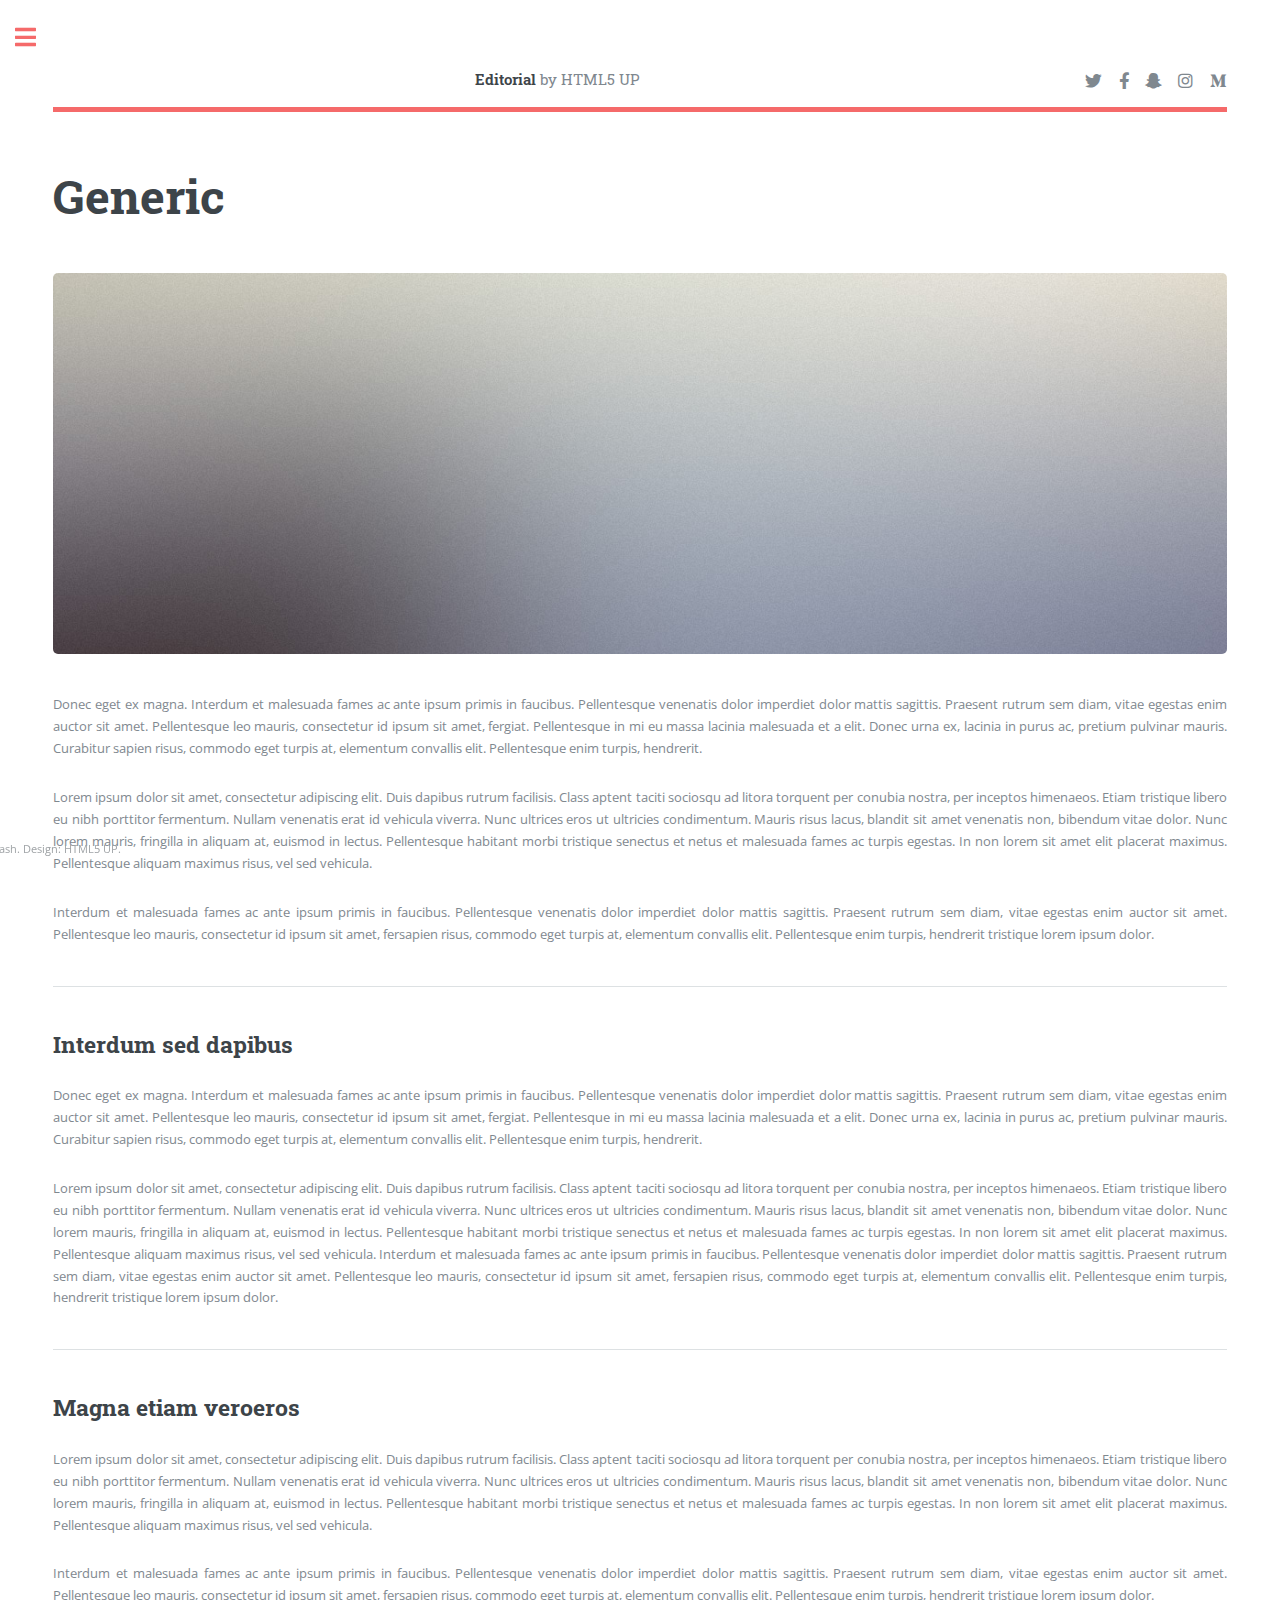
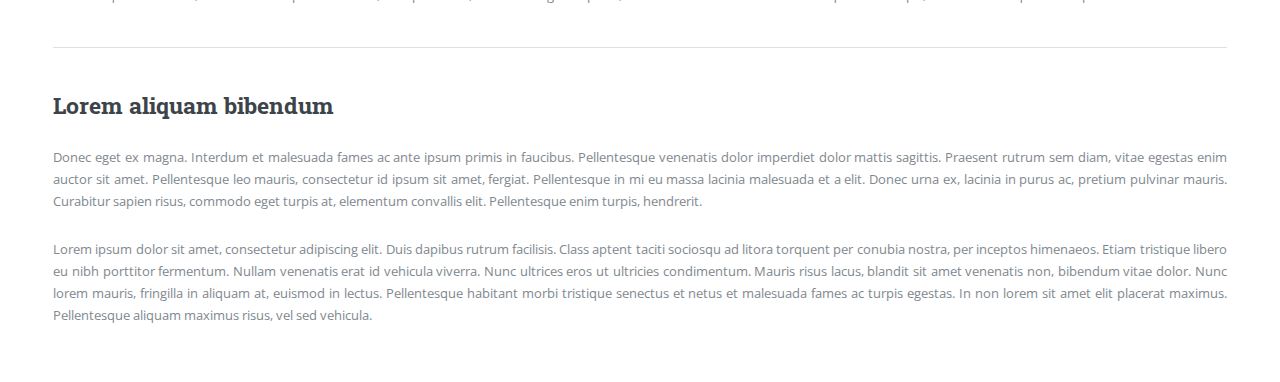
<file: generic.html>
<!DOCTYPE html>
<!--
	Editorial by HTML5 UP
	html5up.net | @ajlkn
	Free for personal and commercial use under the CCA 3.0 license (html5up.net/license)
-->
<html>
  <head>
    <title>Generic - Editorial by HTML5 UP</title>
    <meta charset="utf-8" />
    <meta
      name="viewport"
      content="width=device-width, initial-scale=1, user-scalable=no"
    />
    <link rel="stylesheet" href="assets/css/main.css" />
  </head>
  <body class="is-preload">
    <!-- Wrapper -->
    <div id="wrapper">
      <!-- Main -->
      <div id="main">
        <div class="inner">
          <!-- Header -->
          <header id="header">
            <a href="index.html" class="logo"
              ><strong>Editorial</strong> by HTML5 UP</a
            >
            <ul class="icons">
              <li>
                <a href="#" class="icon brands fa-twitter"
                  ><span class="label">Twitter</span></a
                >
              </li>
              <li>
                <a href="#" class="icon brands fa-facebook-f"
                  ><span class="label">Facebook</span></a
                >
              </li>
              <li>
                <a href="#" class="icon brands fa-snapchat-ghost"
                  ><span class="label">Snapchat</span></a
                >
              </li>
              <li>
                <a href="#" class="icon brands fa-instagram"
                  ><span class="label">Instagram</span></a
                >
              </li>
              <li>
                <a href="#" class="icon brands fa-medium-m"
                  ><span class="label">Medium</span></a
                >
              </li>
            </ul>
          </header>

          <!-- Content -->
          <section>
            <header class="main">
              <h1>Generic</h1>
            </header>

            <span class="image main"
              ><img src="images/pic11.jpg" alt=""
            /></span>

            <p>
              Donec eget ex magna. Interdum et malesuada fames ac ante ipsum
              primis in faucibus. Pellentesque venenatis dolor imperdiet dolor
              mattis sagittis. Praesent rutrum sem diam, vitae egestas enim
              auctor sit amet. Pellentesque leo mauris, consectetur id ipsum sit
              amet, fergiat. Pellentesque in mi eu massa lacinia malesuada et a
              elit. Donec urna ex, lacinia in purus ac, pretium pulvinar mauris.
              Curabitur sapien risus, commodo eget turpis at, elementum
              convallis elit. Pellentesque enim turpis, hendrerit.
            </p>
            <p>
              Lorem ipsum dolor sit amet, consectetur adipiscing elit. Duis
              dapibus rutrum facilisis. Class aptent taciti sociosqu ad litora
              torquent per conubia nostra, per inceptos himenaeos. Etiam
              tristique libero eu nibh porttitor fermentum. Nullam venenatis
              erat id vehicula viverra. Nunc ultrices eros ut ultricies
              condimentum. Mauris risus lacus, blandit sit amet venenatis non,
              bibendum vitae dolor. Nunc lorem mauris, fringilla in aliquam at,
              euismod in lectus. Pellentesque habitant morbi tristique senectus
              et netus et malesuada fames ac turpis egestas. In non lorem sit
              amet elit placerat maximus. Pellentesque aliquam maximus risus,
              vel sed vehicula.
            </p>
            <p>
              Interdum et malesuada fames ac ante ipsum primis in faucibus.
              Pellentesque venenatis dolor imperdiet dolor mattis sagittis.
              Praesent rutrum sem diam, vitae egestas enim auctor sit amet.
              Pellentesque leo mauris, consectetur id ipsum sit amet, fersapien
              risus, commodo eget turpis at, elementum convallis elit.
              Pellentesque enim turpis, hendrerit tristique lorem ipsum dolor.
            </p>

            <hr class="major" />

            <h2>Interdum sed dapibus</h2>
            <p>
              Donec eget ex magna. Interdum et malesuada fames ac ante ipsum
              primis in faucibus. Pellentesque venenatis dolor imperdiet dolor
              mattis sagittis. Praesent rutrum sem diam, vitae egestas enim
              auctor sit amet. Pellentesque leo mauris, consectetur id ipsum sit
              amet, fergiat. Pellentesque in mi eu massa lacinia malesuada et a
              elit. Donec urna ex, lacinia in purus ac, pretium pulvinar mauris.
              Curabitur sapien risus, commodo eget turpis at, elementum
              convallis elit. Pellentesque enim turpis, hendrerit.
            </p>
            <p>
              Lorem ipsum dolor sit amet, consectetur adipiscing elit. Duis
              dapibus rutrum facilisis. Class aptent taciti sociosqu ad litora
              torquent per conubia nostra, per inceptos himenaeos. Etiam
              tristique libero eu nibh porttitor fermentum. Nullam venenatis
              erat id vehicula viverra. Nunc ultrices eros ut ultricies
              condimentum. Mauris risus lacus, blandit sit amet venenatis non,
              bibendum vitae dolor. Nunc lorem mauris, fringilla in aliquam at,
              euismod in lectus. Pellentesque habitant morbi tristique senectus
              et netus et malesuada fames ac turpis egestas. In non lorem sit
              amet elit placerat maximus. Pellentesque aliquam maximus risus,
              vel sed vehicula. Interdum et malesuada fames ac ante ipsum primis
              in faucibus. Pellentesque venenatis dolor imperdiet dolor mattis
              sagittis. Praesent rutrum sem diam, vitae egestas enim auctor sit
              amet. Pellentesque leo mauris, consectetur id ipsum sit amet,
              fersapien risus, commodo eget turpis at, elementum convallis elit.
              Pellentesque enim turpis, hendrerit tristique lorem ipsum dolor.
            </p>

            <hr class="major" />

            <h2>Magna etiam veroeros</h2>
            <p>
              Lorem ipsum dolor sit amet, consectetur adipiscing elit. Duis
              dapibus rutrum facilisis. Class aptent taciti sociosqu ad litora
              torquent per conubia nostra, per inceptos himenaeos. Etiam
              tristique libero eu nibh porttitor fermentum. Nullam venenatis
              erat id vehicula viverra. Nunc ultrices eros ut ultricies
              condimentum. Mauris risus lacus, blandit sit amet venenatis non,
              bibendum vitae dolor. Nunc lorem mauris, fringilla in aliquam at,
              euismod in lectus. Pellentesque habitant morbi tristique senectus
              et netus et malesuada fames ac turpis egestas. In non lorem sit
              amet elit placerat maximus. Pellentesque aliquam maximus risus,
              vel sed vehicula.
            </p>
            <p>
              Interdum et malesuada fames ac ante ipsum primis in faucibus.
              Pellentesque venenatis dolor imperdiet dolor mattis sagittis.
              Praesent rutrum sem diam, vitae egestas enim auctor sit amet.
              Pellentesque leo mauris, consectetur id ipsum sit amet, fersapien
              risus, commodo eget turpis at, elementum convallis elit.
              Pellentesque enim turpis, hendrerit tristique lorem ipsum dolor.
            </p>

            <hr class="major" />

            <h2>Lorem aliquam bibendum</h2>
            <p>
              Donec eget ex magna. Interdum et malesuada fames ac ante ipsum
              primis in faucibus. Pellentesque venenatis dolor imperdiet dolor
              mattis sagittis. Praesent rutrum sem diam, vitae egestas enim
              auctor sit amet. Pellentesque leo mauris, consectetur id ipsum sit
              amet, fergiat. Pellentesque in mi eu massa lacinia malesuada et a
              elit. Donec urna ex, lacinia in purus ac, pretium pulvinar mauris.
              Curabitur sapien risus, commodo eget turpis at, elementum
              convallis elit. Pellentesque enim turpis, hendrerit.
            </p>
            <p>
              Lorem ipsum dolor sit amet, consectetur adipiscing elit. Duis
              dapibus rutrum facilisis. Class aptent taciti sociosqu ad litora
              torquent per conubia nostra, per inceptos himenaeos. Etiam
              tristique libero eu nibh porttitor fermentum. Nullam venenatis
              erat id vehicula viverra. Nunc ultrices eros ut ultricies
              condimentum. Mauris risus lacus, blandit sit amet venenatis non,
              bibendum vitae dolor. Nunc lorem mauris, fringilla in aliquam at,
              euismod in lectus. Pellentesque habitant morbi tristique senectus
              et netus et malesuada fames ac turpis egestas. In non lorem sit
              amet elit placerat maximus. Pellentesque aliquam maximus risus,
              vel sed vehicula.
            </p>
          </section>
        </div>
      </div>

      <!-- Sidebar -->
      <div id="sidebar">
        <div class="inner">
          <!-- Search -->
          <section id="search" class="alt">
            <form method="post" action="#">
              <input type="text" name="query" id="query" placeholder="Search" />
            </form>
          </section>

          <!-- Menu -->
          <nav id="menu">
            <header class="major">
              <h2>Menu</h2>
            </header>
            <ul>
              <li><a href="index.html">Homepage</a></li>
              <li><a href="generic.html">Generic</a></li>
              <li><a href="elements.html">Elements</a></li>
              <li>
                <span class="opener">Submenu</span>
                <ul>
                  <li><a href="#">Lorem Dolor</a></li>
                  <li><a href="#">Ipsum Adipiscing</a></li>
                  <li><a href="#">Tempus Magna</a></li>
                  <li><a href="#">Feugiat Veroeros</a></li>
                </ul>
              </li>
              <li><a href="#">Etiam Dolore</a></li>
              <li><a href="#">Adipiscing</a></li>
              <li>
                <span class="opener">Another Submenu</span>
                <ul>
                  <li><a href="#">Lorem Dolor</a></li>
                  <li><a href="#">Ipsum Adipiscing</a></li>
                  <li><a href="#">Tempus Magna</a></li>
                  <li><a href="#">Feugiat Veroeros</a></li>
                </ul>
              </li>
              <li><a href="#">Maximus Erat</a></li>
              <li><a href="#">Sapien Mauris</a></li>
              <li><a href="#">Amet Lacinia</a></li>
            </ul>
          </nav>

          <!-- Section -->
          <section>
            <header class="major">
              <h2>Ante interdum</h2>
            </header>
            <div class="mini-posts">
              <article>
                <a href="#" class="image"
                  ><img src="images/pic07.jpg" alt=""
                /></a>
                <p>
                  Aenean ornare velit lacus, ac varius enim lorem ullamcorper
                  dolore aliquam.
                </p>
              </article>
              <article>
                <a href="#" class="image"
                  ><img src="images/pic08.jpg" alt=""
                /></a>
                <p>
                  Aenean ornare velit lacus, ac varius enim lorem ullamcorper
                  dolore aliquam.
                </p>
              </article>
              <article>
                <a href="#" class="image"
                  ><img src="images/pic09.jpg" alt=""
                /></a>
                <p>
                  Aenean ornare velit lacus, ac varius enim lorem ullamcorper
                  dolore aliquam.
                </p>
              </article>
            </div>
            <ul class="actions">
              <li><a href="#" class="button">More</a></li>
            </ul>
          </section>

          <!-- Section -->
          <section>
            <header class="major">
              <h2>Get in touch</h2>
            </header>
            <p>
              Sed varius enim lorem ullamcorper dolore aliquam aenean ornare
              velit lacus, ac varius enim lorem ullamcorper dolore. Proin sed
              aliquam facilisis ante interdum. Sed nulla amet lorem feugiat
              tempus aliquam.
            </p>
            <ul class="contact">
              <li class="icon solid fa-envelope">
                <a href="#">information@untitled.tld</a>
              </li>
              <li class="icon solid fa-phone">(000) 000-0000</li>
              <li class="icon solid fa-home">
                1234 Somewhere Road #8254<br />
                Nashville, TN 00000-0000
              </li>
            </ul>
          </section>

          <!-- Footer -->
          <footer id="footer">
            <p class="copyright">
              &copy; Untitled. All rights reserved. Demo Images:
              <a href="https://unsplash.com">Unsplash</a>. Design:
              <a href="https://html5up.net">HTML5 UP</a>.
            </p>
          </footer>
        </div>
      </div>
    </div>

    <!-- Scripts -->
    <script src="assets/js/jquery.min.js"></script>
    <script src="assets/js/browser.min.js"></script>
    <script src="assets/js/breakpoints.min.js"></script>
    <script src="assets/js/util.js"></script>
    <script src="assets/js/main.js"></script>
  </body>
</html>
</file>
<file: assets/css/main.css>
@import url(fontawesome-all.min.css);
@import url("https://fonts.googleapis.com/css?family=Open+Sans:400,600,400italic,600italic|Roboto+Slab:400,700");
/*
	Editorial by HTML5 UP
	html5up.net | @ajlkn
	Free for personal and commercial use under the CCA 3.0 license (html5up.net/license)
*/
html,
body,
div,
span,
applet,
object,
iframe,
h1,
h2,
h3,
h4,
h5,
h6,
p,
blockquote,
pre,
a,
abbr,
acronym,
address,
big,
cite,
code,
del,
dfn,
em,
img,
ins,
kbd,
q,
s,
samp,
small,
strike,
strong,
sub,
sup,
tt,
var,
b,
u,
i,
center,
dl,
dt,
dd,
ol,
ul,
li,
fieldset,
form,
label,
legend,
table,
caption,
tbody,
tfoot,
thead,
tr,
th,
td,
article,
aside,
canvas,
details,
embed,
figure,
figcaption,
footer,
header,
hgroup,
menu,
nav,
output,
ruby,
section,
summary,
time,
mark,
audio,
video {
  margin: 0;
  padding: 0;
  border: 0;
  font-size: 100%;
  font: inherit;
  vertical-align: baseline;
}

article,
aside,
details,
figcaption,
figure,
footer,
header,
hgroup,
menu,
nav,
section {
  display: block;
}

body {
  line-height: 1;
}

ol,
ul {
  list-style: none;
}

blockquote,
q {
  quotes: none;
}
blockquote:before,
blockquote:after,
q:before,
q:after {
  content: "";
  content: none;
}

table {
  border-collapse: collapse;
  border-spacing: 0;
}

body {
  -webkit-text-size-adjust: none;
}

mark {
  background-color: transparent;
  color: inherit;
}

input::-moz-focus-inner {
  border: 0;
  padding: 0;
}

input,
select,
textarea {
  -moz-appearance: none;
  -webkit-appearance: none;
  -ms-appearance: none;
  appearance: none;
}

/* Basic */
@-ms-viewport {
  width: device-width;
}

body {
  -ms-overflow-style: scrollbar;
}

@media screen and (max-width: 480px) {
  html,
  body {
    min-width: 320px;
  }
}

html {
  box-sizing: border-box;
}

*,
*:before,
*:after {
  box-sizing: inherit;
}

body {
  background: #ffffff;
}
body.is-preload *,
body.is-preload *:before,
body.is-preload *:after,
body.is-resizing *,
body.is-resizing *:before,
body.is-resizing *:after {
  -moz-animation: none !important;
  -webkit-animation: none !important;
  -ms-animation: none !important;
  animation: none !important;
  -moz-transition: none !important;
  -webkit-transition: none !important;
  -ms-transition: none !important;
  transition: none !important;
}

/* Type */
body,
input,
select,
textarea {
  color: #7f888f;
  font-family: "Open Sans", sans-serif;
  font-size: 13pt;
  font-weight: 400;
  line-height: 1.65;
}
@media screen and (max-width: 1680px) {
  body,
  input,
  select,
  textarea {
    font-size: 11pt;
  }
}
@media screen and (max-width: 1280px) {
  body,
  input,
  select,
  textarea {
    font-size: 10pt;
  }
}
@media screen and (max-width: 360px) {
  body,
  input,
  select,
  textarea {
    font-size: 9pt;
  }
}

a {
  -moz-transition: color 0.2s ease-in-out, border-bottom-color 0.2s ease-in-out;
  -webkit-transition: color 0.2s ease-in-out,
    border-bottom-color 0.2s ease-in-out;
  -ms-transition: color 0.2s ease-in-out, border-bottom-color 0.2s ease-in-out;
  transition: color 0.2s ease-in-out, border-bottom-color 0.2s ease-in-out;
  /*border-bottom: dotted 1px;*/
  color: #f56a6a;
  text-decoration: none;
}
a:hover {
  border-bottom-color: #f56a6a;
  color: #f56a6a !important;
}
a:hover strong {
  color: inherit;
}

strong,
b {
  color: #3d4449;
  font-weight: 600;
}

em,
i {
  font-style: italic;
}

p {
  margin: 0 0 2em 0;
}

h1,
h2,
h3,
h4,
h5,
h6 {
  color: #3d4449;
  font-family: "Roboto Slab", serif;
  font-weight: 700;
  line-height: 1.5;
  margin: 0 0 1em 0;
}
h1 a,
h2 a,
h3 a,
h4 a,
h5 a,
h6 a {
  color: inherit;
  text-decoration: none;
  border-bottom: 0;
}

h1 {
  font-size: 4em;
  margin: 0 0 0.5em 0;
  line-height: 1.3;
}

h2 {
  font-size: 1.75em;
}

h3 {
  font-size: 1.25em;
}

h4 {
  font-size: 1.1em;
}

h5 {
  font-size: 0.9em;
}

h6 {
  font-size: 0.7em;
}

@media screen and (max-width: 1680px) {
  h1 {
    font-size: 3.5em;
  }
}

@media screen and (max-width: 980px) {
  h1 {
    font-size: 3.25em;
  }
}

@media screen and (max-width: 736px) {
  h1 {
    font-size: 2em;
    line-height: 1.4;
  }
  h2 {
    font-size: 1.5em;
  }
}

sub {
  font-size: 0.8em;
  position: relative;
  top: 0.5em;
}

sup {
  font-size: 0.8em;
  position: relative;
  top: -0.5em;
}

blockquote {
  border-left: solid 3px rgba(210, 215, 217, 0.75);
  font-style: italic;
  margin: 0 0 2em 0;
  padding: 0.5em 0 0.5em 2em;
}

code {
  background: rgba(230, 235, 237, 0.25);
  border-radius: 0.375em;
  border: solid 1px rgba(210, 215, 217, 0.75);
  font-family: "Courier New", monospace;
  font-size: 0.9em;
  margin: 0 0.25em;
  padding: 0.25em 0.65em;
}

pre {
  -webkit-overflow-scrolling: touch;
  font-family: "Courier New", monospace;
  font-size: 0.9em;
  margin: 0 0 2em 0;
}
pre code {
  display: block;
  line-height: 1.75;
  padding: 1em 1.5em;
  overflow-x: auto;
}

hr {
  border: 0;
  border-bottom: solid 1px rgba(210, 215, 217, 0.75);
  margin: 2em 0;
}
hr.major {
  margin: 3em 0;
}

.align-left {
  text-align: left;
}

.align-center {
  text-align: center;
}

.align-right {
  text-align: right;
}

/* Row */
.row {
  display: flex;
  flex-wrap: wrap;
  box-sizing: border-box;
  align-items: stretch;
}
.row > * {
  box-sizing: border-box;
}
.row.gtr-uniform > * > :last-child {
  margin-bottom: 0;
}
.row.aln-left {
  justify-content: flex-start;
}
.row.aln-center {
  justify-content: center;
}
.row.aln-right {
  justify-content: flex-end;
}
.row.aln-top {
  align-items: flex-start;
}
.row.aln-middle {
  align-items: center;
}
.row.aln-bottom {
  align-items: flex-end;
}
.row > .imp {
  order: -1;
}
.row > .col-1 {
  width: 8.33333%;
}
.row > .off-1 {
  margin-left: 8.33333%;
}
.row > .col-2 {
  width: 16.66667%;
}
.row > .off-2 {
  margin-left: 16.66667%;
}
.row > .col-3 {
  width: 25%;
}
.row > .off-3 {
  margin-left: 25%;
}
.row > .col-4 {
  width: 33.33333%;
}
.row > .off-4 {
  margin-left: 33.33333%;
}
.row > .col-5 {
  width: 41.66667%;
}
.row > .off-5 {
  margin-left: 41.66667%;
}
.row > .col-6 {
  width: 50%;
}
.row > .off-6 {
  margin-left: 50%;
}
.row > .col-7 {
  width: 58.33333%;
}
.row > .off-7 {
  margin-left: 58.33333%;
}
.row > .col-8 {
  width: 66.66667%;
}
.row > .off-8 {
  margin-left: 66.66667%;
}
.row > .col-9 {
  width: 75%;
}
.row > .off-9 {
  margin-left: 75%;
}
.row > .col-10 {
  width: 83.33333%;
}
.row > .off-10 {
  margin-left: 83.33333%;
}
.row > .col-11 {
  width: 91.66667%;
}
.row > .off-11 {
  margin-left: 91.66667%;
}
.row > .col-12 {
  width: 100%;
}
.row > .off-12 {
  margin-left: 100%;
}
.row.gtr-0 {
  margin-top: 0;
  margin-left: 0em;
}
.row.gtr-0 > * {
  padding: 0 0 0 0em;
}
.row.gtr-0.gtr-uniform {
  margin-top: 0em;
}
.row.gtr-0.gtr-uniform > * {
  padding-top: 0em;
}
.row.gtr-25 {
  margin-top: 0;
  margin-left: -0.375em;
}
.row.gtr-25 > * {
  padding: 0 0 0 0.375em;
}
.row.gtr-25.gtr-uniform {
  margin-top: -0.375em;
}
.row.gtr-25.gtr-uniform > * {
  padding-top: 0.375em;
}
.row.gtr-50 {
  margin-top: 0;
  margin-left: -0.75em;
}
.row.gtr-50 > * {
  padding: 0 0 0 0.75em;
}
.row.gtr-50.gtr-uniform {
  margin-top: -0.75em;
}
.row.gtr-50.gtr-uniform > * {
  padding-top: 0.75em;
}
.row {
  margin-top: 0;
  margin-left: -1.5em;
}
.row > * {
  padding: 0 0 0 1.5em;
}
.row.gtr-uniform {
  margin-top: -1.5em;
}
.row.gtr-uniform > * {
  padding-top: 1.5em;
}
.row.gtr-150 {
  margin-top: 0;
  margin-left: -2.25em;
}
.row.gtr-150 > * {
  padding: 0 0 0 2.25em;
}
.row.gtr-150.gtr-uniform {
  margin-top: -2.25em;
}
.row.gtr-150.gtr-uniform > * {
  padding-top: 2.25em;
}
.row.gtr-200 {
  margin-top: 0;
  margin-left: -3em;
}
.row.gtr-200 > * {
  padding: 0 0 0 3em;
}
.row.gtr-200.gtr-uniform {
  margin-top: -3em;
}
.row.gtr-200.gtr-uniform > * {
  padding-top: 3em;
}
@media screen and (max-width: 1680px) {
  .row {
    display: flex;
    flex-wrap: wrap;
    box-sizing: border-box;
    align-items: stretch;
  }
  .row > * {
    box-sizing: border-box;
  }
  .row.gtr-uniform > * > :last-child {
    margin-bottom: 0;
  }
  .row.aln-left {
    justify-content: flex-start;
  }
  .row.aln-center {
    justify-content: center;
  }
  .row.aln-right {
    justify-content: flex-end;
  }
  .row.aln-top {
    align-items: flex-start;
  }
  .row.aln-middle {
    align-items: center;
  }
  .row.aln-bottom {
    align-items: flex-end;
  }
  .row > .imp-xlarge {
    order: -1;
  }
  .row > .col-1-xlarge {
    width: 8.33333%;
  }
  .row > .off-1-xlarge {
    margin-left: 8.33333%;
  }
  .row > .col-2-xlarge {
    width: 16.66667%;
  }
  .row > .off-2-xlarge {
    margin-left: 16.66667%;
  }
  .row > .col-3-xlarge {
    width: 25%;
  }
  .row > .off-3-xlarge {
    margin-left: 25%;
  }
  .row > .col-4-xlarge {
    width: 33.33333%;
  }
  .row > .off-4-xlarge {
    margin-left: 33.33333%;
  }
  .row > .col-5-xlarge {
    width: 41.66667%;
  }
  .row > .off-5-xlarge {
    margin-left: 41.66667%;
  }
  .row > .col-6-xlarge {
    width: 50%;
  }
  .row > .off-6-xlarge {
    margin-left: 50%;
  }
  .row > .col-7-xlarge {
    width: 58.33333%;
  }
  .row > .off-7-xlarge {
    margin-left: 58.33333%;
  }
  .row > .col-8-xlarge {
    width: 66.66667%;
  }
  .row > .off-8-xlarge {
    margin-left: 66.66667%;
  }
  .row > .col-9-xlarge {
    width: 75%;
  }
  .row > .off-9-xlarge {
    margin-left: 75%;
  }
  .row > .col-10-xlarge {
    width: 83.33333%;
  }
  .row > .off-10-xlarge {
    margin-left: 83.33333%;
  }
  .row > .col-11-xlarge {
    width: 91.66667%;
  }
  .row > .off-11-xlarge {
    margin-left: 91.66667%;
  }
  .row > .col-12-xlarge {
    width: 100%;
  }
  .row > .off-12-xlarge {
    margin-left: 100%;
  }
  .row.gtr-0 {
    margin-top: 0;
    margin-left: 0em;
  }
  .row.gtr-0 > * {
    padding: 0 0 0 0em;
  }
  .row.gtr-0.gtr-uniform {
    margin-top: 0em;
  }
  .row.gtr-0.gtr-uniform > * {
    padding-top: 0em;
  }
  .row.gtr-25 {
    margin-top: 0;
    margin-left: -0.375em;
  }
  .row.gtr-25 > * {
    padding: 0 0 0 0.375em;
  }
  .row.gtr-25.gtr-uniform {
    margin-top: -0.375em;
  }
  .row.gtr-25.gtr-uniform > * {
    padding-top: 0.375em;
  }
  .row.gtr-50 {
    margin-top: 0;
    margin-left: -0.75em;
  }
  .row.gtr-50 > * {
    padding: 0 0 0 0.75em;
  }
  .row.gtr-50.gtr-uniform {
    margin-top: -0.75em;
  }
  .row.gtr-50.gtr-uniform > * {
    padding-top: 0.75em;
  }
  .row {
    margin-top: 0;
    margin-left: -1.5em;
  }
  .row > * {
    padding: 0 0 0 1.5em;
  }
  .row.gtr-uniform {
    margin-top: -1.5em;
  }
  .row.gtr-uniform > * {
    padding-top: 1.5em;
  }
  .row.gtr-150 {
    margin-top: 0;
    margin-left: -2.25em;
  }
  .row.gtr-150 > * {
    padding: 0 0 0 2.25em;
  }
  .row.gtr-150.gtr-uniform {
    margin-top: -2.25em;
  }
  .row.gtr-150.gtr-uniform > * {
    padding-top: 2.25em;
  }
  .row.gtr-200 {
    margin-top: 0;
    margin-left: -3em;
  }
  .row.gtr-200 > * {
    padding: 0 0 0 3em;
  }
  .row.gtr-200.gtr-uniform {
    margin-top: -3em;
  }
  .row.gtr-200.gtr-uniform > * {
    padding-top: 3em;
  }
}
@media screen and (max-width: 1280px) {
  .row {
    display: flex;
    flex-wrap: wrap;
    box-sizing: border-box;
    align-items: stretch;
  }
  .row > * {
    box-sizing: border-box;
  }
  .row.gtr-uniform > * > :last-child {
    margin-bottom: 0;
  }
  .row.aln-left {
    justify-content: flex-start;
  }
  .row.aln-center {
    justify-content: center;
  }
  .row.aln-right {
    justify-content: flex-end;
  }
  .row.aln-top {
    align-items: flex-start;
  }
  .row.aln-middle {
    align-items: center;
  }
  .row.aln-bottom {
    align-items: flex-end;
  }
  .row > .imp-large {
    order: -1;
  }
  .row > .col-1-large {
    width: 8.33333%;
  }
  .row > .off-1-large {
    margin-left: 8.33333%;
  }
  .row > .col-2-large {
    width: 16.66667%;
  }
  .row > .off-2-large {
    margin-left: 16.66667%;
  }
  .row > .col-3-large {
    width: 25%;
  }
  .row > .off-3-large {
    margin-left: 25%;
  }
  .row > .col-4-large {
    width: 33.33333%;
  }
  .row > .off-4-large {
    margin-left: 33.33333%;
  }
  .row > .col-5-large {
    width: 41.66667%;
  }
  .row > .off-5-large {
    margin-left: 41.66667%;
  }
  .row > .col-6-large {
    width: 50%;
  }
  .row > .off-6-large {
    margin-left: 50%;
  }
  .row > .col-7-large {
    width: 58.33333%;
  }
  .row > .off-7-large {
    margin-left: 58.33333%;
  }
  .row > .col-8-large {
    width: 66.66667%;
  }
  .row > .off-8-large {
    margin-left: 66.66667%;
  }
  .row > .col-9-large {
    width: 75%;
  }
  .row > .off-9-large {
    margin-left: 75%;
  }
  .row > .col-10-large {
    width: 83.33333%;
  }
  .row > .off-10-large {
    margin-left: 83.33333%;
  }
  .row > .col-11-large {
    width: 91.66667%;
  }
  .row > .off-11-large {
    margin-left: 91.66667%;
  }
  .row > .col-12-large {
    width: 100%;
  }
  .row > .off-12-large {
    margin-left: 100%;
  }
  .row.gtr-0 {
    margin-top: 0;
    margin-left: 0em;
  }
  .row.gtr-0 > * {
    padding: 0 0 0 0em;
  }
  .row.gtr-0.gtr-uniform {
    margin-top: 0em;
  }
  .row.gtr-0.gtr-uniform > * {
    padding-top: 0em;
  }
  .row.gtr-25 {
    margin-top: 0;
    margin-left: -0.375em;
  }
  .row.gtr-25 > * {
    padding: 0 0 0 0.375em;
  }
  .row.gtr-25.gtr-uniform {
    margin-top: -0.375em;
  }
  .row.gtr-25.gtr-uniform > * {
    padding-top: 0.375em;
  }
  .row.gtr-50 {
    margin-top: 0;
    margin-left: -0.75em;
  }
  .row.gtr-50 > * {
    padding: 0 0 0 0.75em;
  }
  .row.gtr-50.gtr-uniform {
    margin-top: -0.75em;
  }
  .row.gtr-50.gtr-uniform > * {
    padding-top: 0.75em;
  }
  .row {
    margin-top: 0;
    margin-left: -1.5em;
  }
  .row > * {
    padding: 0 0 0 1.5em;
  }
  .row.gtr-uniform {
    margin-top: -1.5em;
  }
  .row.gtr-uniform > * {
    padding-top: 1.5em;
  }
  .row.gtr-150 {
    margin-top: 0;
    margin-left: -2.25em;
  }
  .row.gtr-150 > * {
    padding: 0 0 0 2.25em;
  }
  .row.gtr-150.gtr-uniform {
    margin-top: -2.25em;
  }
  .row.gtr-150.gtr-uniform > * {
    padding-top: 2.25em;
  }
  .row.gtr-200 {
    margin-top: 0;
    margin-left: -3em;
  }
  .row.gtr-200 > * {
    padding: 0 0 0 3em;
  }
  .row.gtr-200.gtr-uniform {
    margin-top: -3em;
  }
  .row.gtr-200.gtr-uniform > * {
    padding-top: 3em;
  }
}
@media screen and (max-width: 980px) {
  .row {
    display: flex;
    flex-wrap: wrap;
    box-sizing: border-box;
    align-items: stretch;
  }
  .row > * {
    box-sizing: border-box;
  }
  .row.gtr-uniform > * > :last-child {
    margin-bottom: 0;
  }
  .row.aln-left {
    justify-content: flex-start;
  }
  .row.aln-center {
    justify-content: center;
  }
  .row.aln-right {
    justify-content: flex-end;
  }
  .row.aln-top {
    align-items: flex-start;
  }
  .row.aln-middle {
    align-items: center;
  }
  .row.aln-bottom {
    align-items: flex-end;
  }
  .row > .imp-medium {
    order: -1;
  }
  .row > .col-1-medium {
    width: 8.33333%;
  }
  .row > .off-1-medium {
    margin-left: 8.33333%;
  }
  .row > .col-2-medium {
    width: 16.66667%;
  }
  .row > .off-2-medium {
    margin-left: 16.66667%;
  }
  .row > .col-3-medium {
    width: 25%;
  }
  .row > .off-3-medium {
    margin-left: 25%;
  }
  .row > .col-4-medium {
    width: 33.33333%;
  }
  .row > .off-4-medium {
    margin-left: 33.33333%;
  }
  .row > .col-5-medium {
    width: 41.66667%;
  }
  .row > .off-5-medium {
    margin-left: 41.66667%;
  }
  .row > .col-6-medium {
    width: 50%;
  }
  .row > .off-6-medium {
    margin-left: 50%;
  }
  .row > .col-7-medium {
    width: 58.33333%;
  }
  .row > .off-7-medium {
    margin-left: 58.33333%;
  }
  .row > .col-8-medium {
    width: 66.66667%;
  }
  .row > .off-8-medium {
    margin-left: 66.66667%;
  }
  .row > .col-9-medium {
    width: 75%;
  }
  .row > .off-9-medium {
    margin-left: 75%;
  }
  .row > .col-10-medium {
    width: 83.33333%;
  }
  .row > .off-10-medium {
    margin-left: 83.33333%;
  }
  .row > .col-11-medium {
    width: 91.66667%;
  }
  .row > .off-11-medium {
    margin-left: 91.66667%;
  }
  .row > .col-12-medium {
    width: 100%;
  }
  .row > .off-12-medium {
    margin-left: 100%;
  }
  .row.gtr-0 {
    margin-top: 0;
    margin-left: 0em;
  }
  .row.gtr-0 > * {
    padding: 0 0 0 0em;
  }
  .row.gtr-0.gtr-uniform {
    margin-top: 0em;
  }
  .row.gtr-0.gtr-uniform > * {
    padding-top: 0em;
  }
  .row.gtr-25 {
    margin-top: 0;
    margin-left: -0.375em;
  }
  .row.gtr-25 > * {
    padding: 0 0 0 0.375em;
  }
  .row.gtr-25.gtr-uniform {
    margin-top: -0.375em;
  }
  .row.gtr-25.gtr-uniform > * {
    padding-top: 0.375em;
  }
  .row.gtr-50 {
    margin-top: 0;
    margin-left: -0.75em;
  }
  .row.gtr-50 > * {
    padding: 0 0 0 0.75em;
  }
  .row.gtr-50.gtr-uniform {
    margin-top: -0.75em;
  }
  .row.gtr-50.gtr-uniform > * {
    padding-top: 0.75em;
  }
  .row {
    margin-top: 0;
    margin-left: -1.5em;
  }
  .row > * {
    padding: 0 0 0 1.5em;
  }
  .row.gtr-uniform {
    margin-top: -1.5em;
  }
  .row.gtr-uniform > * {
    padding-top: 1.5em;
  }
  .row.gtr-150 {
    margin-top: 0;
    margin-left: -2.25em;
  }
  .row.gtr-150 > * {
    padding: 0 0 0 2.25em;
  }
  .row.gtr-150.gtr-uniform {
    margin-top: -2.25em;
  }
  .row.gtr-150.gtr-uniform > * {
    padding-top: 2.25em;
  }
  .row.gtr-200 {
    margin-top: 0;
    margin-left: -3em;
  }
  .row.gtr-200 > * {
    padding: 0 0 0 3em;
  }
  .row.gtr-200.gtr-uniform {
    margin-top: -3em;
  }
  .row.gtr-200.gtr-uniform > * {
    padding-top: 3em;
  }
}
@media screen and (max-width: 736px) {
  .row {
    display: flex;
    flex-wrap: wrap;
    box-sizing: border-box;
    align-items: stretch;
  }
  .row > * {
    box-sizing: border-box;
  }
  .row.gtr-uniform > * > :last-child {
    margin-bottom: 0;
  }
  .row.aln-left {
    justify-content: flex-start;
  }
  .row.aln-center {
    justify-content: center;
  }
  .row.aln-right {
    justify-content: flex-end;
  }
  .row.aln-top {
    align-items: flex-start;
  }
  .row.aln-middle {
    align-items: center;
  }
  .row.aln-bottom {
    align-items: flex-end;
  }
  .row > .imp-small {
    order: -1;
  }
  .row > .col-1-small {
    width: 8.33333%;
  }
  .row > .off-1-small {
    margin-left: 8.33333%;
  }
  .row > .col-2-small {
    width: 16.66667%;
  }
  .row > .off-2-small {
    margin-left: 16.66667%;
  }
  .row > .col-3-small {
    width: 25%;
  }
  .row > .off-3-small {
    margin-left: 25%;
  }
  .row > .col-4-small {
    width: 33.33333%;
  }
  .row > .off-4-small {
    margin-left: 33.33333%;
  }
  .row > .col-5-small {
    width: 41.66667%;
  }
  .row > .off-5-small {
    margin-left: 41.66667%;
  }
  .row > .col-6-small {
    width: 50%;
  }
  .row > .off-6-small {
    margin-left: 50%;
  }
  .row > .col-7-small {
    width: 58.33333%;
  }
  .row > .off-7-small {
    margin-left: 58.33333%;
  }
  .row > .col-8-small {
    width: 66.66667%;
  }
  .row > .off-8-small {
    margin-left: 66.66667%;
  }
  .row > .col-9-small {
    width: 75%;
  }
  .row > .off-9-small {
    margin-left: 75%;
  }
  .row > .col-10-small {
    width: 83.33333%;
  }
  .row > .off-10-small {
    margin-left: 83.33333%;
  }
  .row > .col-11-small {
    width: 91.66667%;
  }
  .row > .off-11-small {
    margin-left: 91.66667%;
  }
  .row > .col-12-small {
    width: 100%;
  }
  .row > .off-12-small {
    margin-left: 100%;
  }
  .row.gtr-0 {
    margin-top: 0;
    margin-left: 0em;
  }
  .row.gtr-0 > * {
    padding: 0 0 0 0em;
  }
  .row.gtr-0.gtr-uniform {
    margin-top: 0em;
  }
  .row.gtr-0.gtr-uniform > * {
    padding-top: 0em;
  }
  .row.gtr-25 {
    margin-top: 0;
    margin-left: -0.375em;
  }
  .row.gtr-25 > * {
    padding: 0 0 0 0.375em;
  }
  .row.gtr-25.gtr-uniform {
    margin-top: -0.375em;
  }
  .row.gtr-25.gtr-uniform > * {
    padding-top: 0.375em;
  }
  .row.gtr-50 {
    margin-top: 0;
    margin-left: -0.75em;
  }
  .row.gtr-50 > * {
    padding: 0 0 0 0.75em;
  }
  .row.gtr-50.gtr-uniform {
    margin-top: -0.75em;
  }
  .row.gtr-50.gtr-uniform > * {
    padding-top: 0.75em;
  }
  .row {
    margin-top: 0;
    margin-left: -1.5em;
  }
  .row > * {
    padding: 0 0 0 1.5em;
  }
  .row.gtr-uniform {
    margin-top: -1.5em;
  }
  .row.gtr-uniform > * {
    padding-top: 1.5em;
  }
  .row.gtr-150 {
    margin-top: 0;
    margin-left: -2.25em;
  }
  .row.gtr-150 > * {
    padding: 0 0 0 2.25em;
  }
  .row.gtr-150.gtr-uniform {
    margin-top: -2.25em;
  }
  .row.gtr-150.gtr-uniform > * {
    padding-top: 2.25em;
  }
  .row.gtr-200 {
    margin-top: 0;
    margin-left: -3em;
  }
  .row.gtr-200 > * {
    padding: 0 0 0 3em;
  }
  .row.gtr-200.gtr-uniform {
    margin-top: -3em;
  }
  .row.gtr-200.gtr-uniform > * {
    padding-top: 3em;
  }
}
@media screen and (max-width: 480px) {
  .row {
    display: flex;
    flex-wrap: wrap;
    box-sizing: border-box;
    align-items: stretch;
  }
  .row > * {
    box-sizing: border-box;
  }
  .row.gtr-uniform > * > :last-child {
    margin-bottom: 0;
  }
  .row.aln-left {
    justify-content: flex-start;
  }
  .row.aln-center {
    justify-content: center;
  }
  .row.aln-right {
    justify-content: flex-end;
  }
  .row.aln-top {
    align-items: flex-start;
  }
  .row.aln-middle {
    align-items: center;
  }
  .row.aln-bottom {
    align-items: flex-end;
  }
  .row > .imp-xsmall {
    order: -1;
  }
  .row > .col-1-xsmall {
    width: 8.33333%;
  }
  .row > .off-1-xsmall {
    margin-left: 8.33333%;
  }
  .row > .col-2-xsmall {
    width: 16.66667%;
  }
  .row > .off-2-xsmall {
    margin-left: 16.66667%;
  }
  .row > .col-3-xsmall {
    width: 25%;
  }
  .row > .off-3-xsmall {
    margin-left: 25%;
  }
  .row > .col-4-xsmall {
    width: 33.33333%;
  }
  .row > .off-4-xsmall {
    margin-left: 33.33333%;
  }
  .row > .col-5-xsmall {
    width: 41.66667%;
  }
  .row > .off-5-xsmall {
    margin-left: 41.66667%;
  }
  .row > .col-6-xsmall {
    width: 50%;
  }
  .row > .off-6-xsmall {
    margin-left: 50%;
  }
  .row > .col-7-xsmall {
    width: 58.33333%;
  }
  .row > .off-7-xsmall {
    margin-left: 58.33333%;
  }
  .row > .col-8-xsmall {
    width: 66.66667%;
  }
  .row > .off-8-xsmall {
    margin-left: 66.66667%;
  }
  .row > .col-9-xsmall {
    width: 75%;
  }
  .row > .off-9-xsmall {
    margin-left: 75%;
  }
  .row > .col-10-xsmall {
    width: 83.33333%;
  }
  .row > .off-10-xsmall {
    margin-left: 83.33333%;
  }
  .row > .col-11-xsmall {
    width: 91.66667%;
  }
  .row > .off-11-xsmall {
    margin-left: 91.66667%;
  }
  .row > .col-12-xsmall {
    width: 100%;
  }
  .row > .off-12-xsmall {
    margin-left: 100%;
  }
  .row.gtr-0 {
    margin-top: 0;
    margin-left: 0em;
  }
  .row.gtr-0 > * {
    padding: 0 0 0 0em;
  }
  .row.gtr-0.gtr-uniform {
    margin-top: 0em;
  }
  .row.gtr-0.gtr-uniform > * {
    padding-top: 0em;
  }
  .row.gtr-25 {
    margin-top: 0;
    margin-left: -0.375em;
  }
  .row.gtr-25 > * {
    padding: 0 0 0 0.375em;
  }
  .row.gtr-25.gtr-uniform {
    margin-top: -0.375em;
  }
  .row.gtr-25.gtr-uniform > * {
    padding-top: 0.375em;
  }
  .row.gtr-50 {
    margin-top: 0;
    margin-left: -0.75em;
  }
  .row.gtr-50 > * {
    padding: 0 0 0 0.75em;
  }
  .row.gtr-50.gtr-uniform {
    margin-top: -0.75em;
  }
  .row.gtr-50.gtr-uniform > * {
    padding-top: 0.75em;
  }
  .row {
    margin-top: 0;
    margin-left: -1.5em;
  }
  .row > * {
    padding: 0 0 0 1.5em;
  }
  .row.gtr-uniform {
    margin-top: -1.5em;
  }
  .row.gtr-uniform > * {
    padding-top: 1.5em;
  }
  .row.gtr-150 {
    margin-top: 0;
    margin-left: -2.25em;
  }
  .row.gtr-150 > * {
    padding: 0 0 0 2.25em;
  }
  .row.gtr-150.gtr-uniform {
    margin-top: -2.25em;
  }
  .row.gtr-150.gtr-uniform > * {
    padding-top: 2.25em;
  }
  .row.gtr-200 {
    margin-top: 0;
    margin-left: -3em;
  }
  .row.gtr-200 > * {
    padding: 0 0 0 3em;
  }
  .row.gtr-200.gtr-uniform {
    margin-top: -3em;
  }
  .row.gtr-200.gtr-uniform > * {
    padding-top: 3em;
  }
}

/* Section/Article */
section.special,
article.special {
  text-align: center;
}

/*header p {
  font-family: "Roboto Slab", serif;
  font-size: 1em;
  font-weight: 400;
  letter-spacing: 0.075em;
  margin-top: -0.5em;
  text-transform: uppercase;
}*/

header.major > :last-child {
  border-bottom: solid 3px #f56a6a;
  display: inline-block;
  margin: 0 0 2em 0;
  padding: 0 0.75em 0.5em 0;
}

header.main > :last-child {
  margin: 0 0 1em 0;
}

/* Form */
form {
  margin: 0 0 2em 0;
}

label {
  color: #3d4449;
  display: block;
  font-size: 0.9em;
  font-weight: 600;
  margin: 0 0 1em 0;
}

input[type="text"],
input[type="password"],
input[type="email"],
input[type="tel"],
input[type="search"],
input[type="url"],
select,
textarea {
  -moz-appearance: none;
  -webkit-appearance: none;
  -ms-appearance: none;
  appearance: none;
  background: #ffffff;
  border-radius: 0.375em;
  border: none;
  border: solid 1px rgba(210, 215, 217, 0.75);
  color: inherit;
  display: block;
  outline: 0;
  padding: 0 1em;
  text-decoration: none;
  width: 100%;
}
input[type="text"]:invalid,
input[type="password"]:invalid,
input[type="email"]:invalid,
input[type="tel"]:invalid,
input[type="search"]:invalid,
input[type="url"]:invalid,
select:invalid,
textarea:invalid {
  box-shadow: none;
}
input[type="text"]:focus,
input[type="password"]:focus,
input[type="email"]:focus,
input[type="tel"]:focus,
input[type="search"]:focus,
input[type="url"]:focus,
select:focus,
textarea:focus {
  border-color: #f56a6a;
  box-shadow: 0 0 0 1px #f56a6a;
}

select {
  background-image: url("data:image/svg+xml;charset=utf8,%3Csvg xmlns='http://www.w3.org/2000/svg' width='40' height='40' preserveAspectRatio='none' viewBox='0 0 40 40'%3E%3Cpath d='M9.4,12.3l10.4,10.4l10.4-10.4c0.2-0.2,0.5-0.4,0.9-0.4c0.3,0,0.6,0.1,0.9,0.4l3.3,3.3c0.2,0.2,0.4,0.5,0.4,0.9 c0,0.4-0.1,0.6-0.4,0.9L20.7,31.9c-0.2,0.2-0.5,0.4-0.9,0.4c-0.3,0-0.6-0.1-0.9-0.4L4.3,17.3c-0.2-0.2-0.4-0.5-0.4-0.9 c0-0.4,0.1-0.6,0.4-0.9l3.3-3.3c0.2-0.2,0.5-0.4,0.9-0.4S9.1,12.1,9.4,12.3z' fill='rgba(210, 215, 217, 0.75)' /%3E%3C/svg%3E");
  background-size: 1.25em;
  background-repeat: no-repeat;
  background-position: calc(100% - 1em) center;
  height: 2.75em;
  padding-right: 2.75em;
  text-overflow: ellipsis;
}
select option {
  color: #3d4449;
  background: #ffffff;
}
select:focus::-ms-value {
  background-color: transparent;
}
select::-ms-expand {
  display: none;
}

input[type="text"],
input[type="password"],
input[type="email"],
input[type="tel"],
input[type="search"],
input[type="url"],
select {
  height: 2.75em;
}

textarea {
  padding: 0.75em 1em;
}

input[type="checkbox"],
input[type="radio"] {
  -moz-appearance: none;
  -webkit-appearance: none;
  -ms-appearance: none;
  appearance: none;
  display: block;
  float: left;
  margin-right: -2em;
  opacity: 0;
  width: 1em;
  z-index: -1;
}
input[type="checkbox"] + label,
input[type="radio"] + label {
  text-decoration: none;
  color: #7f888f;
  cursor: pointer;
  display: inline-block;
  font-size: 1em;
  font-weight: 400;
  padding-left: 2.4em;
  padding-right: 0.75em;
  position: relative;
}
input[type="checkbox"] + label:before,
input[type="radio"] + label:before {
  -moz-osx-font-smoothing: grayscale;
  -webkit-font-smoothing: antialiased;
  display: inline-block;
  font-style: normal;
  font-variant: normal;
  text-rendering: auto;
  line-height: 1;
  text-transform: none !important;
  font-family: "Font Awesome 5 Free";
  font-weight: 900;
}
input[type="checkbox"] + label:before,
input[type="radio"] + label:before {
  background: #ffffff;
  border-radius: 0.375em;
  border: solid 1px rgba(210, 215, 217, 0.75);
  content: "";
  display: inline-block;
  font-size: 0.8em;
  height: 2.0625em;
  left: 0;
  line-height: 2.0625em;
  position: absolute;
  text-align: center;
  top: 0;
  width: 2.0625em;
}
input[type="checkbox"]:checked + label:before,
input[type="radio"]:checked + label:before {
  background: #3d4449;
  border-color: #3d4449;
  color: #ffffff;
  content: "\f00c";
}
input[type="checkbox"]:focus + label:before,
input[type="radio"]:focus + label:before {
  border-color: #f56a6a;
  box-shadow: 0 0 0 1px #f56a6a;
}

input[type="checkbox"] + label:before {
  border-radius: 0.375em;
}

input[type="radio"] + label:before {
  border-radius: 100%;
}

::-webkit-input-placeholder {
  color: #9fa3a6 !important;
  opacity: 1;
}

:-moz-placeholder {
  color: #9fa3a6 !important;
  opacity: 1;
}

::-moz-placeholder {
  color: #9fa3a6 !important;
  opacity: 1;
}

:-ms-input-placeholder {
  color: #9fa3a6 !important;
  opacity: 1;
}

/* Box */
.box {
  border-radius: 0.375em;
  border: solid 1px rgba(210, 215, 217, 0.75);
  margin-bottom: 2em;
  padding: 1.5em;
}
.box > :last-child,
.box > :last-child > :last-child,
.box > :last-child > :last-child > :last-child {
  margin-bottom: 0;
}
.box.alt {
  border: 0;
  border-radius: 0;
  padding: 0;
}

/* Icon */

.icon {
  text-decoration: none;
  border-bottom: none;
  position: relative;
}
.icon:before {
  -moz-osx-font-smoothing: grayscale;
  -webkit-font-smoothing: antialiased;
  display: inline-block;
  font-style: normal;
  font-variant: normal;
  text-rendering: auto;
  line-height: 1;
  text-transform: none !important;
  font-family: "Font Awesome 5 Free";
  font-weight: 400;
}
.icon > .label {
  display: none;
}
.icon:before {
  line-height: inherit;
}
.icon.solid:before {
  font-weight: 900;
}
.icon.brands:before {
  font-family: "Font Awesome 5 Brands";
}

/* Image */
.image {
  border-radius: 0.375em;
  border: 0;
  display: inline-block;
  position: relative;
}
.image img {
  border-radius: 0.375em;
  display: block;
}
/*.image.left,
.image.right {
  max-width: 40%;
}*/
.image.left img,
.image.right img {
  width: 100%;
}
.image.left {
  float: left;
  padding: 0 1.5em 1em 0;
  top: 0.25em;
}
.image.right {
  float: right;
  padding: 0 0 1em 1.5em;
  top: 0.25em;
}
.image.fit {
  display: block;
  margin: 0 0 2em 0;
  width: 100%;
}
.image.fit img {
  width: 100%;
}
.image.main {
  display: block;
  margin: 0 0 3em 0;
  width: 100%;
}
.image.main img {
  width: 100%;
}

a.image {
  overflow: hidden;
}
a.image img {
  -moz-transition: -moz-transform 0.2s ease;
  -webkit-transition: -webkit-transform 0.2s ease;
  -ms-transition: -ms-transform 0.2s ease;
  transition: transform 0.2s ease;
}
a.image:hover img {
  -moz-transform: scale(1.075);
  -webkit-transform: scale(1.075);
  -ms-transform: scale(1.075);
  transform: scale(1.075);
}

/* List */
ol {
  list-style: decimal;
  margin: 0 0 2em 0;
  padding-left: 1.25em;
}
ol li {
  padding-left: 0.25em;
}

ul {
  list-style: disc;
  margin: 0 0 2em 0;
  padding-left: 1em;
}
ul li {
  padding-left: 0.5em;
}
ul.alt {
  list-style: none;
  padding-left: 0;
}
ul.alt li {
  border-top: solid 1px rgba(210, 215, 217, 0.75);
  padding: 0.5em 0;
}
ul.alt li:first-child {
  border-top: 0;
  padding-top: 0;
}

dl {
  margin: 0 0 2em 0;
}
dl dt {
  display: block;
  font-weight: 600;
  margin: 0 0 1em 0;
}
dl dd {
  margin-left: 2em;
}

/* Actions */
ul.actions {
  display: -moz-flex;
  display: -webkit-flex;
  display: -ms-flex;
  display: flex;
  cursor: default;
  list-style: none;
  margin-left: -1em;
  padding-left: 0;
}
ul.actions li {
  padding: 0 0 0 1em;
  vertical-align: middle;
}
ul.actions.special {
  -moz-justify-content: center;
  -webkit-justify-content: center;
  -ms-justify-content: center;
  justify-content: center;
  width: 100%;
  margin-left: 0;
}
ul.actions.special li:first-child {
  padding-left: 0;
}
ul.actions.stacked {
  -moz-flex-direction: column;
  -webkit-flex-direction: column;
  -ms-flex-direction: column;
  flex-direction: column;
  margin-left: 0;
}
ul.actions.stacked li {
  padding: 1.3em 0 0 0;
}
ul.actions.stacked li:first-child {
  padding-top: 0;
}
ul.actions.fit {
  width: calc(100% + 1em);
}
ul.actions.fit li {
  -moz-flex-grow: 1;
  -webkit-flex-grow: 1;
  -ms-flex-grow: 1;
  flex-grow: 1;
  -moz-flex-shrink: 1;
  -webkit-flex-shrink: 1;
  -ms-flex-shrink: 1;
  flex-shrink: 1;
  width: 100%;
}
ul.actions.fit li > * {
  width: 100%;
}
ul.actions.fit.stacked {
  width: 100%;
}

/* Icons */
ul.icons {
  cursor: default;
  list-style: none;
  padding-left: 0;
}
ul.icons li {
  display: inline-block;
  padding: 0 1em 0 0;
}
ul.icons li:last-child {
  padding-right: 0;
}
ul.icons li .icon {
  color: inherit;
}
ul.icons li .icon:before {
  font-size: 1.25em;
}

/* Contact */
ul.contact {
  list-style: none;
  padding: 0;
}
ul.contact li {
  text-decoration: none;
  border-top: solid 1px rgba(210, 215, 217, 0.75);
  margin: 1.5em 0 0 0;
  padding: 1.5em 0 0 3em;
  position: relative;
}
ul.contact li:before {
  -moz-osx-font-smoothing: grayscale;
  -webkit-font-smoothing: antialiased;
  display: inline-block;
  font-style: normal;
  font-variant: normal;
  text-rendering: auto;
  line-height: 1;
  text-transform: none !important;
  font-family: "Font Awesome 5 Free";
  font-weight: 400;
}
ul.contact li:before {
  color: #f56a6a;
  display: inline-block;
  font-size: 1.5em;
  height: 1.125em;
  left: 0;
  line-height: 1.125em;
  position: absolute;
  text-align: center;
  top: 1em;
  width: 1.5em;
}
ul.contact li:first-child {
  border-top: 0;
  margin-top: 0;
  padding-top: 0;
}
ul.contact li:first-child:before {
  top: 0;
}
ul.contact li a {
  color: inherit;
}

/* Pagination */
ul.pagination {
  cursor: default;
  list-style: none;
  padding-left: 0;
}
ul.pagination li {
  display: inline-block;
  padding-left: 0;
  vertical-align: middle;
}
ul.pagination li > .page {
  -moz-transition: background-color 0.2s ease-in-out, color 0.2s ease-in-out;
  -webkit-transition: background-color 0.2s ease-in-out, color 0.2s ease-in-out;
  -ms-transition: background-color 0.2s ease-in-out, color 0.2s ease-in-out;
  transition: background-color 0.2s ease-in-out, color 0.2s ease-in-out;
  border-bottom: 0;
  border-radius: 0.375em;
  display: inline-block;
  font-size: 0.8em;
  font-weight: 600;
  height: 2em;
  line-height: 2em;
  margin: 0 0.125em;
  min-width: 2em;
  padding: 0 0.5em;
  text-align: center;
}
ul.pagination li > .page.active {
  background-color: #f56a6a;
  color: #ffffff !important;
}
ul.pagination li > .page.active:hover {
  background-color: #f67878;
}
ul.pagination li > .page.active:active {
  background-color: #f45c5c;
}
ul.pagination li:first-child {
  padding-right: 0.75em;
}
ul.pagination li:last-child {
  padding-left: 0.75em;
}
@media screen and (max-width: 480px) {
  ul.pagination li:nth-child(n + 2):nth-last-child(n + 2) {
    display: none;
  }
  ul.pagination li:first-child {
    padding-right: 0;
  }
}

/* Table */
.table-wrapper {
  -webkit-overflow-scrolling: touch;
  overflow-x: auto;
}

table {
  margin: 0 0 2em 0;
  width: 100%;
}
table tbody tr {
  border: solid 1px rgba(210, 215, 217, 0.75);
  border-left: 0;
  border-right: 0;
}
table tbody tr:nth-child(2n + 1) {
  background-color: rgba(230, 235, 237, 0.25);
}
table td {
  padding: 0.75em 0.75em;
}
table th {
  color: #3d4449;
  font-size: 0.9em;
  font-weight: 600;
  padding: 0 0.75em 0.75em 0.75em;
  text-align: left;
}
table thead {
  border-bottom: solid 2px rgba(210, 215, 217, 0.75);
}
table tfoot {
  border-top: solid 2px rgba(210, 215, 217, 0.75);
}
table.alt {
  border-collapse: separate;
}
table.alt tbody tr td {
  border: solid 1px rgba(210, 215, 217, 0.75);
  border-left-width: 0;
  border-top-width: 0;
}
table.alt tbody tr td:first-child {
  border-left-width: 1px;
}
table.alt tbody tr:first-child td {
  border-top-width: 1px;
}
table.alt thead {
  border-bottom: 0;
}
table.alt tfoot {
  border-top: 0;
}

/* Button */
input[type="submit"],
input[type="reset"],
input[type="button"],
button,
.button {
  -moz-appearance: none;
  -webkit-appearance: none;
  -ms-appearance: none;
  appearance: none;
  -moz-transition: background-color 0.2s ease-in-out, color 0.2s ease-in-out;
  -webkit-transition: background-color 0.2s ease-in-out, color 0.2s ease-in-out;
  -ms-transition: background-color 0.2s ease-in-out, color 0.2s ease-in-out;
  transition: background-color 0.2s ease-in-out, color 0.2s ease-in-out;
  background-color: transparent;
  border-radius: 0.375em;
  border: 0;
  box-shadow: inset 0 0 0 2px #f56a6a;
  color: #f56a6a !important;
  cursor: pointer;
  display: inline-block;
  font-family: "Roboto Slab", serif;
  font-size: 0.8em;
  font-weight: 700;
  height: 3.5em;
  letter-spacing: 0.075em;
  line-height: 3.5em;
  padding: 0 2.25em;
  text-align: center;
  text-decoration: none;
  text-transform: uppercase;
  white-space: nowrap;
}
input[type="submit"]:hover,
input[type="reset"]:hover,
input[type="button"]:hover,
button:hover,
.button:hover {
  background-color: rgba(245, 106, 106, 0.05);
}
input[type="submit"]:active,
input[type="reset"]:active,
input[type="button"]:active,
button:active,
.button:active {
  background-color: rgba(245, 106, 106, 0.15);
}
input[type="submit"].icon:before,
input[type="reset"].icon:before,
input[type="button"].icon:before,
button.icon:before,
.button.icon:before {
  margin-right: 0.5em;
}
input[type="submit"].fit,
input[type="reset"].fit,
input[type="button"].fit,
button.fit,
.button.fit {
  width: 100%;
}
input[type="submit"].small,
input[type="reset"].small,
input[type="button"].small,
button.small,
.button.small {
  font-size: 0.6em;
}
input[type="submit"].large,
input[type="reset"].large,
input[type="button"].large,
button.large,
.button.large {
  font-size: 1em;
  height: 3.65em;
  line-height: 3.65em;
}
input[type="submit"].primary,
input[type="reset"].primary,
input[type="button"].primary,
button.primary,
.button.primary {
  background-color: #f56a6a;
  box-shadow: none;
  color: #ffffff !important;
}
input[type="submit"].primary:hover,
input[type="reset"].primary:hover,
input[type="button"].primary:hover,
button.primary:hover,
.button.primary:hover {
  background-color: #f67878;
}
input[type="submit"].primary:active,
input[type="reset"].primary:active,
input[type="button"].primary:active,
button.primary:active,
.button.primary:active {
  background-color: #f45c5c;
}
input[type="submit"].disabled,
input[type="submit"]:disabled,
input[type="reset"].disabled,
input[type="reset"]:disabled,
input[type="button"].disabled,
input[type="button"]:disabled,
button.disabled,
button:disabled,
.button.disabled,
.button:disabled {
  pointer-events: none;
  opacity: 0.25;
}

/* Mini Posts */
.mini-posts article {
  border-top: solid 1px rgba(210, 215, 217, 0.75);
  margin-top: 2em;
  padding-top: 2em;
}
.mini-posts article .image {
  display: block;
  margin: 0 0 1.5em 0;
}
.mini-posts article .image img {
  display: block;
  width: 100%;
}
.mini-posts article:first-child {
  border-top: 0;
  margin-top: 0;
  padding-top: 0;
}

/* Features */
.features {
  display: -moz-flex;
  display: -webkit-flex;
  display: -ms-flex;
  display: flex;
  -moz-flex-wrap: wrap;
  -webkit-flex-wrap: wrap;
  -ms-flex-wrap: wrap;
  flex-wrap: wrap;
  margin: 0 0 2em -3em;
  width: calc(100% + 3em);
}
.features article {
  -moz-align-items: center;
  -webkit-align-items: center;
  -ms-align-items: center;
  align-items: center;
  display: -moz-flex;
  display: -webkit-flex;
  display: -ms-flex;
  display: flex;
  margin: 0 0 3em 3em;
  position: relative;
  width: calc(50% - 3em);
}
.features article:nth-child(2n - 1) {
  margin-right: 1.5em;
}
.features article:nth-child(2n) {
  margin-left: 1.5em;
}
.features article:nth-last-child(1),
.features article:nth-last-child(2) {
  margin-bottom: 0;
}
.features article .icon {
  -moz-flex-grow: 0;
  -webkit-flex-grow: 0;
  -ms-flex-grow: 0;
  flex-grow: 0;
  -moz-flex-shrink: 0;
  -webkit-flex-shrink: 0;
  -ms-flex-shrink: 0;
  flex-shrink: 0;
  display: block;
  height: 10em;
  line-height: 10em;
  margin: 0 2em 0 0;
  text-align: center;
  width: 10em;
}
.features article .icon:before {
  color: #f56a6a;
  font-size: 2.75rem;
  position: relative;
  top: 0.05em;
}
/*.features article .icon:after {
  -moz-transform: rotate(45deg);
  -webkit-transform: rotate(45deg);
  -ms-transform: rotate(45deg);
  transform: rotate(45deg);
  border-radius: 0.25rem;
  border: solid 2px rgba(210, 215, 217, 0.75);
  content: "";
  display: block;
  height: 7em;
  left: 50%;
  margin: -3.5em 0 0 -3.5em;
  position: absolute;
  top: 50%;
  width: 7em;
}*/
.features article .content {
  -moz-flex-grow: 1;
  -webkit-flex-grow: 1;
  -ms-flex-grow: 1;
  flex-grow: 1;
  -moz-flex-shrink: 1;
  -webkit-flex-shrink: 1;
  -ms-flex-shrink: 1;
  flex-shrink: 1;
  width: 100%;
}
.features article .content > :last-child {
  margin-bottom: 0;
}
@media screen and (max-width: 980px) {
  .features {
    margin: 0 0 2em 0;
    width: 100%;
  }
  .features article {
    margin: 0 0 3em 0;
    width: 100%;
  }
  .features article:nth-child(2n - 1) {
    margin-right: 0;
  }
  .features article:nth-child(2n) {
    margin-left: 0;
  }
  .features article:nth-last-child(1),
  .features article:nth-last-child(2) {
    margin-bottom: 3em;
  }
  .features article:last-child {
    margin-bottom: 0;
  }
  .features article .icon {
    height: 8em;
    line-height: 8em;
    width: 8em;
  }
  .features article .icon:before {
    font-size: 2.25rem;
  }
  .features article .icon:after {
    height: 6em;
    margin: -3em 0 0 -3em;
    width: 6em;
  }
}
@media screen and (max-width: 480px) {
  .features article {
    -moz-flex-direction: column;
    -webkit-flex-direction: column;
    -ms-flex-direction: column;
    flex-direction: column;
    -moz-align-items: -moz-flex-start;
    -webkit-align-items: -webkit-flex-start;
    -ms-align-items: -ms-flex-start;
    align-items: flex-start;
  }
  .features article .icon {
    height: 6em;
    line-height: 6em;
    margin: 0 0 1.5em 0;
    width: 6em;
  }
  .features article .icon:before {
    font-size: 1.5rem;
  }
  .features article .icon:after {
    height: 4em;
    margin: -2em 0 0 -2em;
    width: 4em;
  }
}
@media screen and (max-width: 480px) {
  .features article .icon:before {
    font-size: 1.25rem;
  }
}

/* Posts */
.posts {
  display: -moz-flex;
  display: -webkit-flex;
  display: -ms-flex;
  display: flex;
  -moz-flex-wrap: wrap;
  -webkit-flex-wrap: wrap;
  -ms-flex-wrap: wrap;
  flex-wrap: wrap;
  margin: 0 0 2em -6em;
  width: calc(100% + 6em);
}
.posts article {
  -moz-flex-grow: 0;
  -webkit-flex-grow: 0;
  -ms-flex-grow: 0;
  flex-grow: 0;
  -moz-flex-shrink: 1;
  -webkit-flex-shrink: 1;
  -ms-flex-shrink: 1;
  flex-shrink: 1;
  margin: 0 0 6em 6em;
  position: relative;
  width: calc(33.33333% - 6em);
}
.posts article:before {
  background: rgba(210, 215, 217, 0.75);
  content: "";
  display: block;
  height: calc(100% + 6em);
  left: -3em;
  position: absolute;
  top: 0;
  width: 1px;
}
.posts article:after {
  background: rgba(210, 215, 217, 0.75);
  bottom: -3em;
  content: "";
  display: block;
  height: 1px;
  position: absolute;
  right: 0;
  width: calc(100% + 6em);
}
.posts article > :last-child {
  margin-bottom: 0;
}
.posts article .image {
  display: block;
  margin: 0 0 2em 0;
}
.posts article .image img {
  display: block;
  width: 100%;
}
@media screen and (min-width: 1681px) {
  .posts article:nth-child(3n + 1):before {
    display: none;
  }
  .posts article:nth-child(3n + 1):after {
    width: 100%;
  }
  .posts article:nth-last-child(1),
  .posts article:nth-last-child(2),
  .posts article:nth-last-child(3) {
    margin-bottom: 0;
  }
  .posts article:nth-last-child(1):before,
  .posts article:nth-last-child(2):before,
  .posts article:nth-last-child(3):before {
    height: 100%;
  }
  .posts article:nth-last-child(1):after,
  .posts article:nth-last-child(2):after,
  .posts article:nth-last-child(3):after {
    display: none;
  }
}
@media screen and (max-width: 1680px) {
  .posts article {
    width: calc(50% - 6em);
  }
  .posts article:nth-last-child(3) {
    margin-bottom: 6em;
  }
}
@media screen and (min-width: 481px) and (max-width: 1680px) {
  .posts article:nth-child(2n + 1):before {
    display: none;
  }
  .posts article:nth-child(2n + 1):after {
    width: 100%;
  }
  .posts article:nth-last-child(1),
  .posts article:nth-last-child(2) {
    margin-bottom: 0;
  }
  .posts article:nth-last-child(1):before,
  .posts article:nth-last-child(2):before {
    height: 100%;
  }
  .posts article:nth-last-child(1):after,
  .posts article:nth-last-child(2):after {
    display: none;
  }
}
@media screen and (max-width: 736px) {
  .posts {
    margin: 0 0 2em -4.5em;
    width: calc(100% + 4.5em);
  }
  .posts article {
    margin: 0 0 4.5em 4.5em;
    width: calc(50% - 4.5em);
  }
  .posts article:before {
    height: calc(100% + 4.5em);
    left: -2.25em;
  }
  .posts article:after {
    bottom: -2.25em;
    width: calc(100% + 4.5em);
  }
  .posts article:nth-last-child(3) {
    margin-bottom: 4.5em;
  }
}
@media screen and (max-width: 480px) {
  .posts {
    margin: 0 0 2em 0;
    width: 100%;
  }
  .posts article {
    margin: 0 0 4.5em 0;
    width: 100%;
  }
  .posts article:before {
    display: none;
  }
  .posts article:after {
    width: 100%;
  }
  .posts article:last-child {
    margin-bottom: 0;
  }
  .posts article:last-child:after {
    display: none;
  }
}

/* Wrapper */
#wrapper {
  display: -moz-flex;
  display: -webkit-flex;
  display: -ms-flex;
  display: flex;
  -moz-flex-direction: row-reverse;
  -webkit-flex-direction: row-reverse;
  -ms-flex-direction: row-reverse;
  flex-direction: row-reverse;
  min-height: 100vh;
}

/* Main */
#main {
  -moz-flex-grow: 1;
  -webkit-flex-grow: 1;
  -ms-flex-grow: 1;
  flex-grow: 1;
  -moz-flex-shrink: 1;
  -webkit-flex-shrink: 1;
  -ms-flex-shrink: 1;
  flex-shrink: 1;
  width: 100%;
}
#main > .inner {
  padding: 0 6em 0.1em 6em;
  margin: 0 auto;
  max-width: 110em;
}
#main > .inner > section {
  padding: 6em 0 4em 0;
  border-top: solid 2px rgba(210, 215, 217, 0.75);
}
#main > .inner > section:first-of-type {
  border-top: 0 !important;
}
@media screen and (max-width: 1680px) {
  #main > .inner {
    padding: 0 5em 0.1em 5em;
  }
  #main > .inner > section {
    padding: 5em 0 3em 0;
  }
}
@media screen and (max-width: 1280px) {
  #main > .inner {
    padding: 0 4em 0.1em 4em;
  }
  #main > .inner > section {
    padding: 4em 0 2em 0;
  }
}
@media screen and (max-width: 736px) {
  #main > .inner {
    padding: 0 2em 0.1em 2em;
  }
  #main > .inner > section {
    padding: 3em 0 1em 0;
  }
}

/* Sidebar */
#search form {
  text-decoration: none;
  position: relative;
}
#search form:before {
  -moz-osx-font-smoothing: grayscale;
  -webkit-font-smoothing: antialiased;
  display: inline-block;
  font-style: normal;
  font-variant: normal;
  text-rendering: auto;
  line-height: 1;
  text-transform: none !important;
  font-family: "Font Awesome 5 Free";
  font-weight: 900;
}
#search form:before {
  -moz-transform: scaleX(-1);
  -webkit-transform: scaleX(-1);
  -ms-transform: scaleX(-1);
  transform: scaleX(-1);
  color: #7f888f;
  content: "\f002";
  cursor: default;
  display: block;
  font-size: 1.5em;
  height: 2em;
  line-height: 2em;
  opacity: 0.325;
  position: absolute;
  right: 0;
  text-align: center;
  top: 0;
  width: 2em;
}
#search form input[type="text"] {
  padding-right: 2.75em;
}

#sidebar {
  -moz-flex-grow: 0;
  -webkit-flex-grow: 0;
  -ms-flex-grow: 0;
  flex-grow: 0;
  -moz-flex-shrink: 0;
  -webkit-flex-shrink: 0;
  -ms-flex-shrink: 0;
  flex-shrink: 0;
  -moz-transition: margin-left 0.5s ease, box-shadow 0.5s ease;
  -webkit-transition: margin-left 0.5s ease, box-shadow 0.5s ease;
  -ms-transition: margin-left 0.5s ease, box-shadow 0.5s ease;
  transition: margin-left 0.5s ease, box-shadow 0.5s ease;
  background-color: #f5f6f7;
  font-size: 0.9em;
  position: relative;
  width: 26em;
}
#sidebar h2 {
  font-size: 1.38889em;
}
#sidebar > .inner {
  padding: 2.22222em 2.22222em 2.44444em 2.22222em;
  position: relative;
  width: 26em;
}
#sidebar > .inner > * {
  border-bottom: solid 2px rgba(210, 215, 217, 0.75);
  margin: 0 0 3.5em 0;
  padding: 0 0 3.5em 0;
}
#sidebar > .inner > * > :last-child {
  margin-bottom: 0;
}
#sidebar > .inner > *:last-child {
  border-bottom: 0;
  margin-bottom: 0;
  padding-bottom: 0;
}
#sidebar > .inner > .alt {
  background-color: #eff1f2;
  border-bottom: 0;
  margin: -2.22222em 0 4.44444em -2.22222em;
  padding: 2.22222em;
  width: calc(100% + 4.44444em);
}
#sidebar .toggle {
  text-decoration: none;
  -moz-transition: left 0.5s ease;
  -webkit-transition: left 0.5s ease;
  -ms-transition: left 0.5s ease;
  transition: left 0.5s ease;
  -webkit-tap-highlight-color: rgba(255, 255, 255, 0);
  border: 0;
  display: block;
  height: 7.5em;
  left: 26em;
  line-height: 7.5em;
  outline: 0;
  overflow: hidden;
  position: absolute;
  text-align: center;
  text-indent: -15em;
  white-space: nowrap;
  top: 0;
  width: 6em;
  z-index: 10000;
}
#sidebar .toggle:before {
  -moz-osx-font-smoothing: grayscale;
  -webkit-font-smoothing: antialiased;
  display: inline-block;
  font-style: normal;
  font-variant: normal;
  text-rendering: auto;
  line-height: 1;
  text-transform: none !important;
  font-family: "Font Awesome 5 Free";
  font-weight: 900;
}
#sidebar .toggle:before {
  content: "\f0c9";
  font-size: 2rem;
  height: inherit;
  left: 0;
  line-height: inherit;
  position: absolute;
  text-indent: 0;
  top: 0;
  width: inherit;
}
#sidebar.inactive {
  margin-left: -26em;
}
@media screen and (max-width: 1680px) {
  #sidebar {
    width: 24em;
  }
  #sidebar > .inner {
    padding: 1.66667em 1.66667em 1.33333em 1.66667em;
    width: 24em;
  }
  #sidebar > .inner > .alt {
    margin: -1.66667em 0 3.33333em -1.66667em;
    padding: 1.66667em;
    width: calc(100% + 3.33333em);
  }
  #sidebar .toggle {
    height: 6.25em;
    left: 24em;
    line-height: 6.25em;
    text-indent: 5em;
    width: 5em;
  }
  #sidebar .toggle:before {
    font-size: 1.5rem;
  }
  #sidebar.inactive {
    margin-left: -24em;
  }
}
@media screen and (max-width: 1280px) {
  #sidebar {
    box-shadow: 0 0 5em 0 rgba(0, 0, 0, 0.175);
    height: 100%;
    left: 0;
    position: fixed;
    top: 0;
    z-index: 10000;
  }
  #sidebar.inactive {
    box-shadow: none;
  }
  #sidebar > .inner {
    -webkit-overflow-scrolling: touch;
    height: 100%;
    left: 0;
    overflow-x: hidden;
    overflow-y: auto;
    position: absolute;
    top: 0;
  }
  #sidebar > .inner:after {
    content: "";
    display: block;
    height: 4em;
    width: 100%;
  }
  #sidebar .toggle {
    text-indent: 6em;
    width: 6em;
  }
  #sidebar .toggle:before {
    font-size: 1.5rem;
    margin-left: -0.4375em;
  }
  body.is-preload #sidebar {
    display: none;
  }
}
@media screen and (max-width: 736px) {
  #sidebar .toggle {
    text-indent: 7.25em;
    width: 7.25em;
  }
  #sidebar .toggle:before {
    color: #7f888f;
    margin-left: -0.0625em;
    margin-top: -0.25em;
    font-size: 1.1rem;
    z-index: 1;
  }
  #sidebar .toggle:after {
    background: rgba(222, 225, 226, 0.75);
    border-radius: 0.375em;
    content: "";
    height: 3.5em;
    left: 1em;
    position: absolute;
    top: 1em;
    width: 5em;
  }
}

/* Header */
#header {
  display: -moz-flex;
  display: -webkit-flex;
  display: -ms-flex;
  display: flex;
  border-bottom: solid 5px #f56a6a;
  padding: 6em 0 1em 0;
  position: relative;
}
#header > * {
  -moz-flex: 1;
  -webkit-flex: 1;
  -ms-flex: 1;
  flex: 1;
  margin-bottom: 0;
}
#header .logo {
  border-bottom: 0;
  color: inherit;
  font-family: "Roboto Slab", serif;
  font-size: 1.125em;
}
#header .icons {
  text-align: right;
}
@media screen and (max-width: 1680px) {
  #header {
    padding-top: 5em;
  }
}
@media screen and (max-width: 736px) {
  #header {
    padding-top: 6.5em;
  }
  #header .logo {
    font-size: 1.25em;
    margin: 0;
  }
  #header .icons {
    height: 5em;
    line-height: 5em;
    position: absolute;
    right: -0.5em;
    top: 0;
  }
}

/* Banner */
#banner {
  padding: 6em 0 4em 0;
  display: -moz-flex;
  display: -webkit-flex;
  display: -ms-flex;
  display: flex;
}
#banner h1 {
  margin-top: -0.125em;
}
#banner .content {
  -moz-flex-grow: 1;
  -webkit-flex-grow: 1;
  -ms-flex-grow: 1;
  flex-grow: 1;
  -moz-flex-shrink: 1;
  -webkit-flex-shrink: 1;
  -ms-flex-shrink: 1;
  flex-shrink: 1;
  width: 50%;
}
#banner .image {
  -moz-flex-grow: 0;
  -webkit-flex-grow: 0;
  -ms-flex-grow: 0;
  flex-grow: 0;
  -moz-flex-shrink: 0;
  -webkit-flex-shrink: 0;
  -ms-flex-shrink: 0;
  flex-shrink: 0;
  display: block;
  margin: 0 0 2em 4em;
  width: 50%;
}
#banner .image img {
  height: 100%;
  -moz-object-fit: cover;
  -webkit-object-fit: cover;
  -ms-object-fit: cover;
  object-fit: cover;
  -moz-object-position: center;
  -webkit-object-position: center;
  -ms-object-position: center;
  object-position: center;
  width: 100%;
}
@media screen and (orientation: portrait) {
  #banner {
    -moz-flex-direction: column-reverse;
    -webkit-flex-direction: column-reverse;
    -ms-flex-direction: column-reverse;
    flex-direction: column-reverse;
  }
  #banner h1 br {
    display: none;
  }
  #banner .content {
    -moz-flex-grow: 0;
    -webkit-flex-grow: 0;
    -ms-flex-grow: 0;
    flex-grow: 0;
    -moz-flex-shrink: 0;
    -webkit-flex-shrink: 0;
    -ms-flex-shrink: 0;
    flex-shrink: 0;
    width: 100%;
  }
  #banner .image {
    -moz-flex-grow: 0;
    -webkit-flex-grow: 0;
    -ms-flex-grow: 0;
    flex-grow: 0;
    -moz-flex-shrink: 0;
    -webkit-flex-shrink: 0;
    -ms-flex-shrink: 0;
    flex-shrink: 0;
    margin: 0 0 4em 0;
    height: 25em;
    max-height: 50vh;
    min-height: 18em;
    width: 100%;
  }
}
@media screen and (orientation: portrait) and (max-width: 480px) {
  #banner .image {
    max-height: 35vh;
  }
}

/* Footer */
#footer .copyright {
  color: #9fa3a6;
  font-size: 0.9em;
}
#footer .copyright a {
  color: inherit;
}

/* Menu */
#menu ul {
  -moz-user-select: none;
  -webkit-user-select: none;
  -ms-user-select: none;
  user-select: none;
  color: #3d4449;
  font-family: "Roboto Slab", serif;
  font-weight: 400;
  letter-spacing: 0.075em;
  list-style: none;
  margin-bottom: 0;
  padding: 0;
  text-transform: uppercase;
}
#menu ul a,
#menu ul span {
  border-bottom: 0;
  color: inherit;
  cursor: pointer;
  display: block;
  font-size: 0.9em;
  padding: 0.625em 0;
}
#menu ul a:hover,
#menu ul span:hover {
  color: #f56a6a;
}
#menu ul a.opener,
#menu ul span.opener {
  -moz-transition: color 0.2s ease-in-out;
  -webkit-transition: color 0.2s ease-in-out;
  -ms-transition: color 0.2s ease-in-out;
  transition: color 0.2s ease-in-out;
  text-decoration: none;
  -webkit-tap-highlight-color: rgba(255, 255, 255, 0);
  position: relative;
}
#menu ul a.opener:before,
#menu ul span.opener:before {
  -moz-osx-font-smoothing: grayscale;
  -webkit-font-smoothing: antialiased;
  display: inline-block;
  font-style: normal;
  font-variant: normal;
  text-rendering: auto;
  line-height: 1;
  text-transform: none !important;
  font-family: "Font Awesome 5 Free";
  font-weight: 900;
}
#menu ul a.opener:before,
#menu ul span.opener:before {
  -moz-transition: color 0.2s ease-in-out, -moz-transform 0.2s ease-in-out;
  -webkit-transition: color 0.2s ease-in-out, -webkit-transform 0.2s ease-in-out;
  -ms-transition: color 0.2s ease-in-out, -ms-transform 0.2s ease-in-out;
  transition: color 0.2s ease-in-out, transform 0.2s ease-in-out;
  color: #9fa3a6;
  content: "\f078";
  position: absolute;
  right: 0;
}
#menu ul a.opener:hover:before,
#menu ul span.opener:hover:before {
  color: #f56a6a;
}
#menu ul a.opener.active + ul,
#menu ul span.opener.active + ul {
  display: block;
}
#menu ul a.opener.active:before,
#menu ul span.opener.active:before {
  -moz-transform: rotate(-180deg);
  -webkit-transform: rotate(-180deg);
  -ms-transform: rotate(-180deg);
  transform: rotate(-180deg);
}

#menu > ul > li {
  border-top: solid 1px rgba(210, 215, 217, 0.75);
  margin: 0.5em 0 0 0;
  padding: 0.5em 0 0 0;
}
#menu > ul > li > ul {
  color: #9fa3a6;
  display: none;
  margin: 0.5em 0 1.5em 0;
  padding-left: 1em;
}
#menu > ul > li > ul a,
#menu > ul > li > ul span {
  font-size: 0.8em;
}
#menu > ul > li > ul > li {
  margin: 0.125em 0 0 0;
  padding: 0.125em 0 0 0;
}
#menu > ul > li:first-child {
  border-top: 0;
  margin-top: 0;
  padding-top: 0;
}

#menu {
  margin-top: 60px !important;
}

p {
  text-align: justify;
}

a.logo {
  text-align: right;
}
/*Spinning words animation*/
#spin-animation .word-a {
  color: rgb(238, 80, 7);
}

#spin-animation .word-c {
  color: rgb(248, 200, 26);
}

#spin-animation .word-d {
  color: rgb(105, 213, 230); /*rgb(0, 110, 127)*/
}

#spin-animation .word-b {
  color: rgb(97, 201, 111); /*rgb(178, 39, 39);*/
}

#spin-animation {
  box-sizing: content-box;
  height: 45px;
  display: flex;
}

#spin-animation .wordsss {
  overflow: hidden;
}

#spin-animation span {
  display: block;
  height: 100%;
  padding-left: 10px;
  animation: spin-words 7.5s infinite;
}

@keyframes spin-words {
  10% {
    transform: translateY(-112%);
  }
  25% {
    transform: translateY(-100%);
  }
  35% {
    transform: translateY(-212%);
  }
  50% {
    transform: translateY(-200%);
  }
  60% {
    transform: translateY(-312%);
  }
  75% {
    transform: translateY(-300%);
  }
  85% {
    transform: translateY(-412%);
  }
  100% {
    transform: translateY(-396%);
  }
}

.icon-location {
  fill: rgb(122, 131, 137); /*#f56a6a;*/
  height: 30px;
  padding-right: 10px;
  padding-bottom: 5px;
  transition: all 150ms ease-in;
}

.icon-location:hover {
  fill: rgb(97, 201, 111);
}

.location {
  padding-left: 0;
}

.skills-icons {
  padding-bottom: 0 !important;
  margin-bottom: 0 !important;
}

div.image.right {
  padding-bottom: 0 !important;
  margin-bottom: 0 !important;
  margin-top: 8px !important;
}

.skills-set .image {
  width: 150px !important;
  justify-content: center;
  padding: 0 !important;
  margin: 0;
  height: 0 !important;
}

@media (min-width: 1680px) {
  .skills-set {
    transform: scale(1.5);
    transform: translateX(60px);
  }
}

@media (max-width: 735px) {
  .skills-set {
    transform: scale(0.8);
  }
}

.icons {
  transition: all 170ms ease-in-out;
}

.icons:hover {
  transform: scale(1.15);
}

.icon-html {
  fill: rgb(232, 98, 40);
}

.icon-css {
  fill: rgb(40, 98, 233);
}

.icon-bs {
  fill: rgb(112, 16, 245);
}

.icon-jsq {
  fill: rgb(247, 224, 24);
  background: black;
}

.icon-api {
  fill: rgb(61, 68, 73);
  padding-top: 5px;
}

.icon-react {
  fill: rgb(94, 212, 243);
}

.icon-figma {
  fill: url(#figma-gradient); /*linear-gradient(-20deg, #d558c8 0%, #24d292 100%);*/
}

.icon-github {
  fill: rgb(61, 68, 73);
}

.icon-devices {
  fill: rgb(97, 201, 111);
}

/*.icon-figma {
  height: px;
}*/

/*.icons svg {
  height: 20px;
  fill: rgba(0, 0, 150, 0.8);
  padding: 0;
}*/

/*.icon-api {
  height: 20px;
  margin: 0 auto;
  padding: 0;
}*/

/*.skills-icons .icon-devices {
  height: 10px;
  margin: 0 auto;
}*/

a .certificate .icon {
  margin-bottom: 0;
}

.certificate {
  transition: all 170ms ease-in-out;
}
.certificate:hover {
  transform: scale(1.2);
}
.icon {
  margin-bottom: 0;
}

.future-learn {
  font-weight: bold;
}

.contact-me {
  margin-left: 30px;
}

#footer {
  position: fixed;
  bottom: 0;
  width: 100%;
  height: 60px; /* Height of the footer */
  font-size: 12px;
}
</file>
